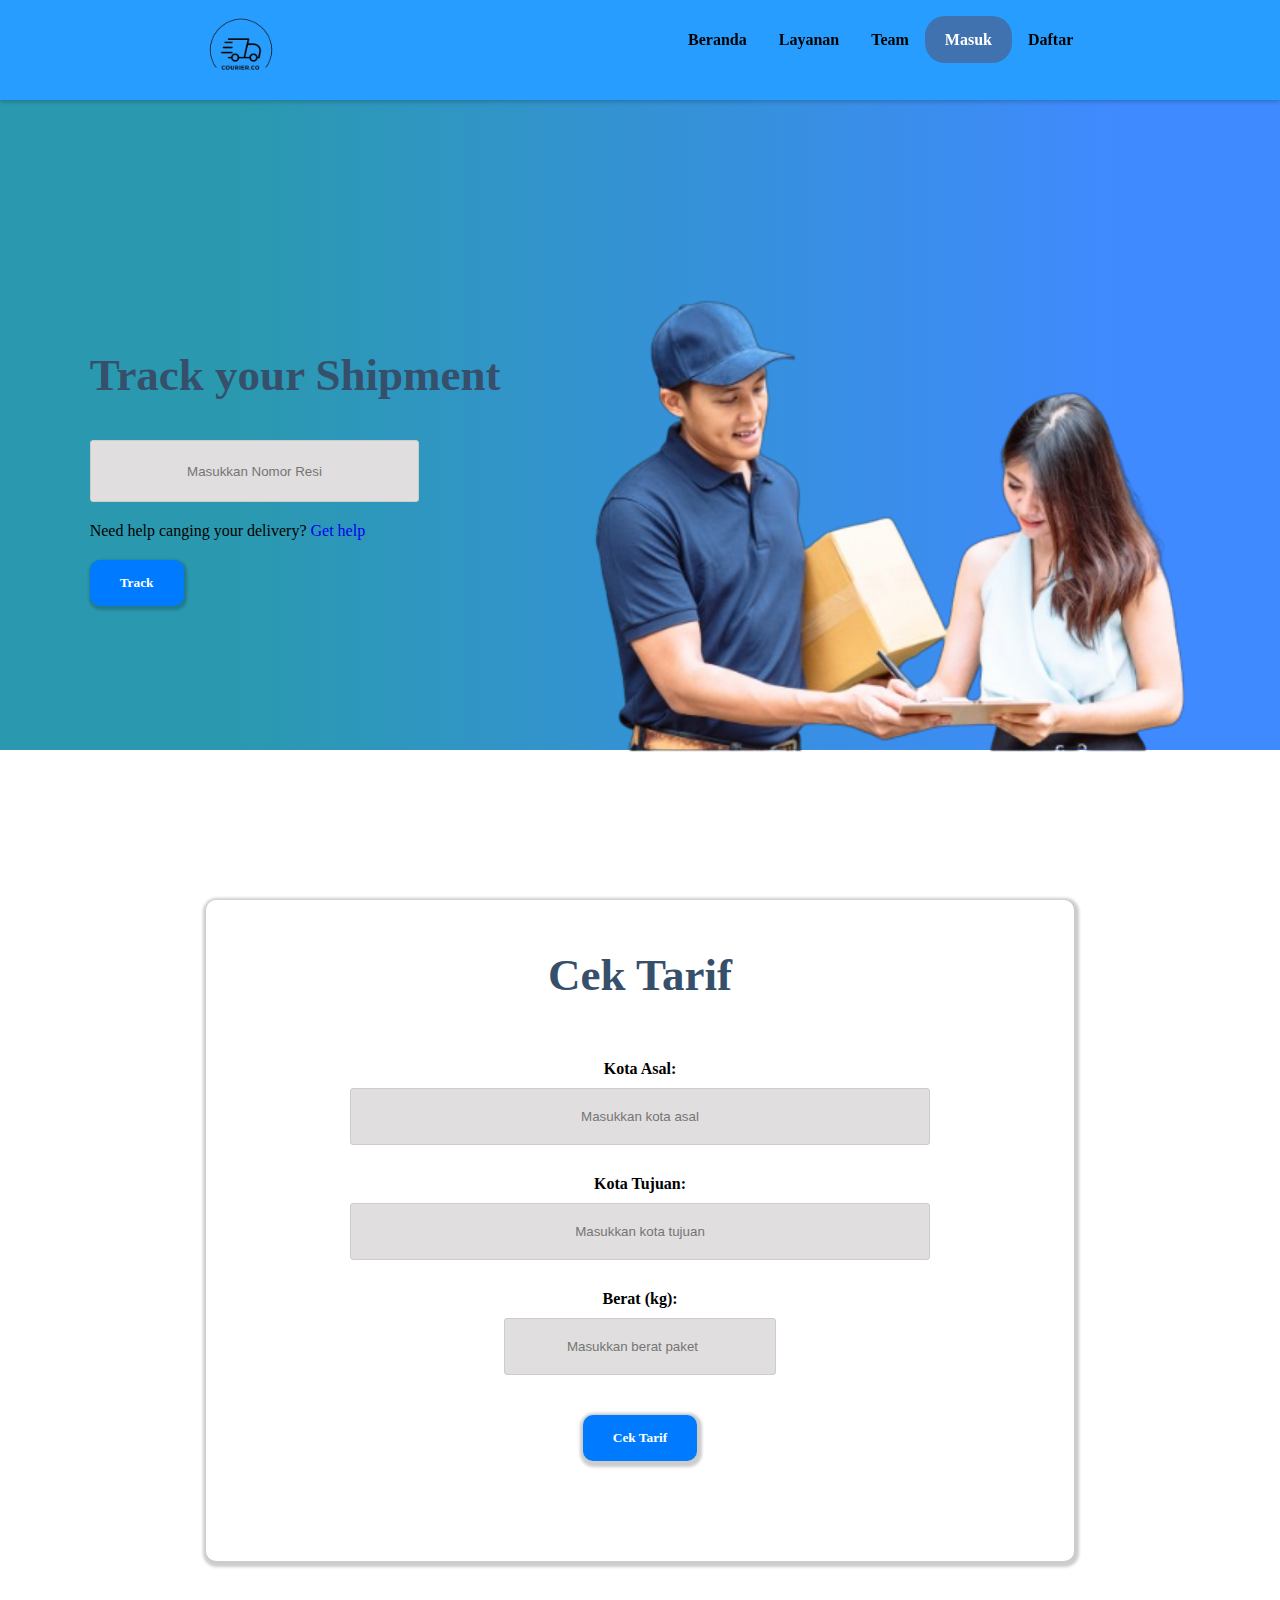
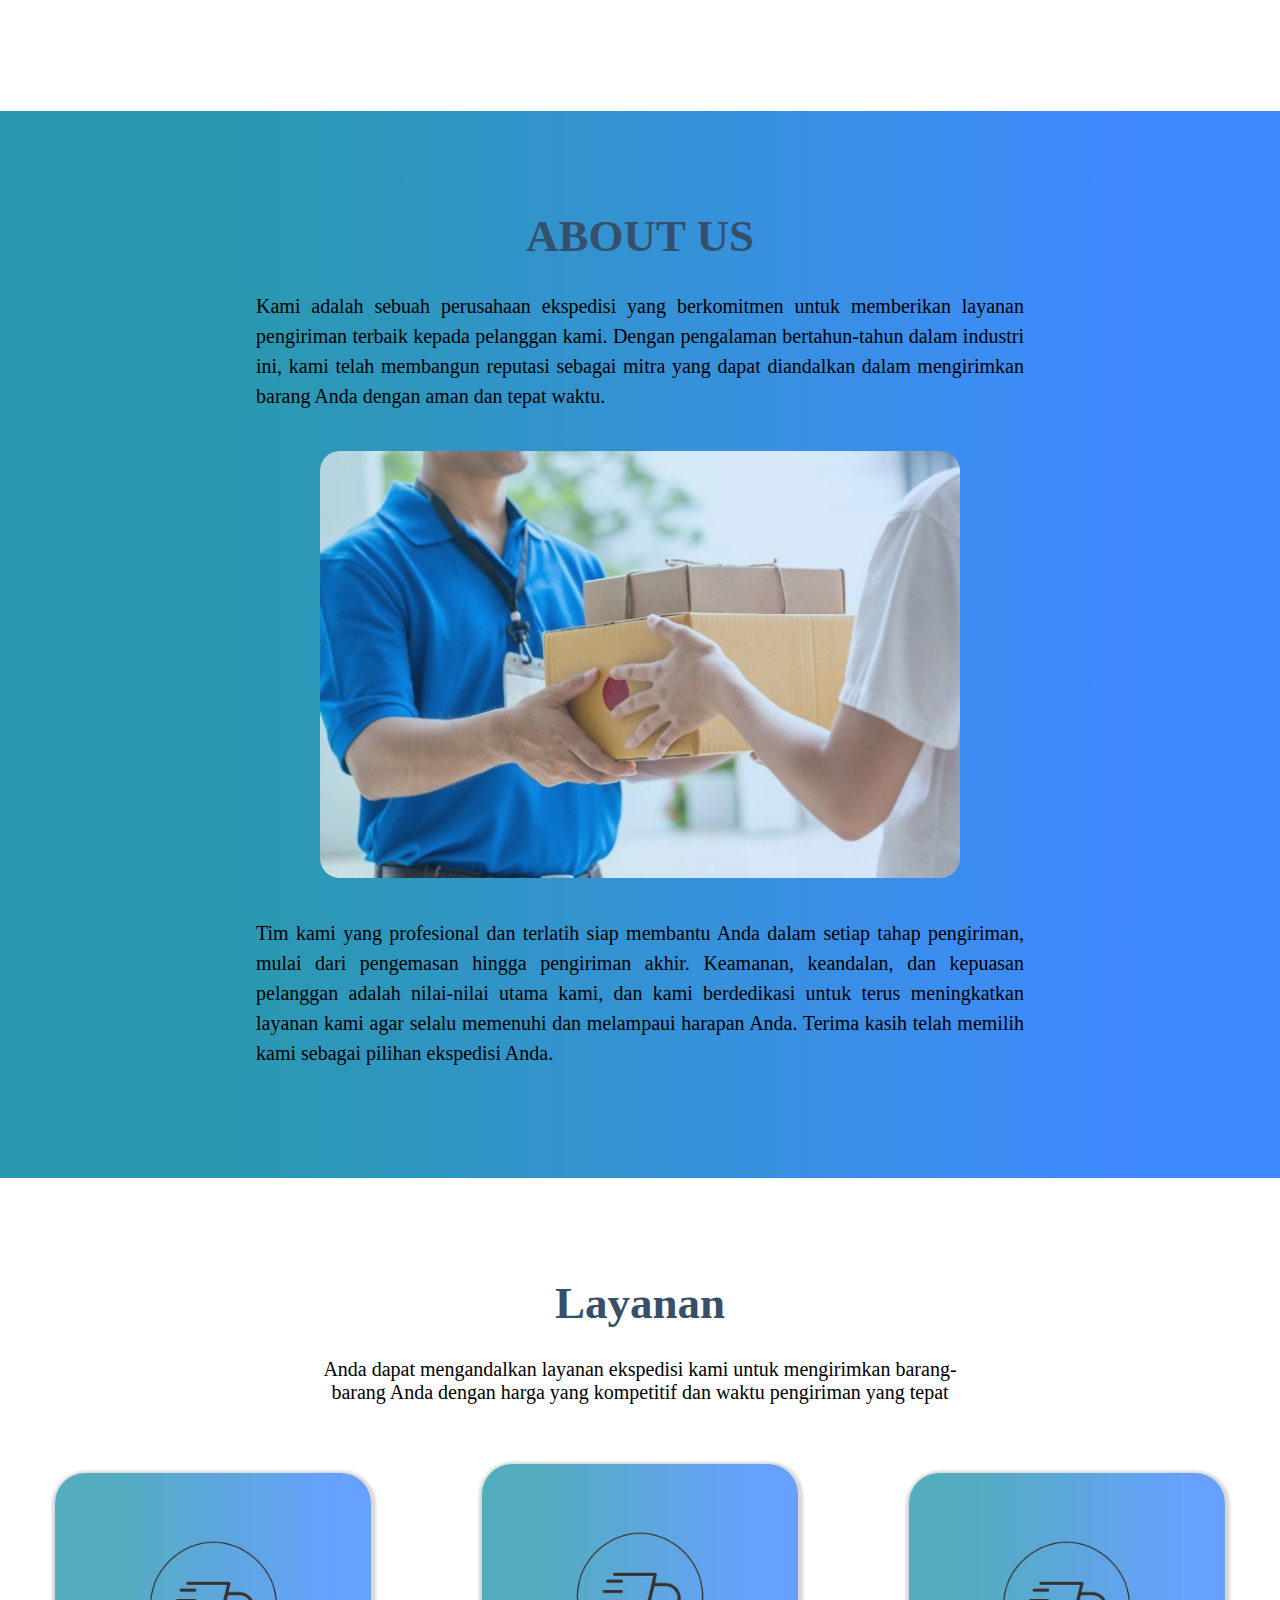
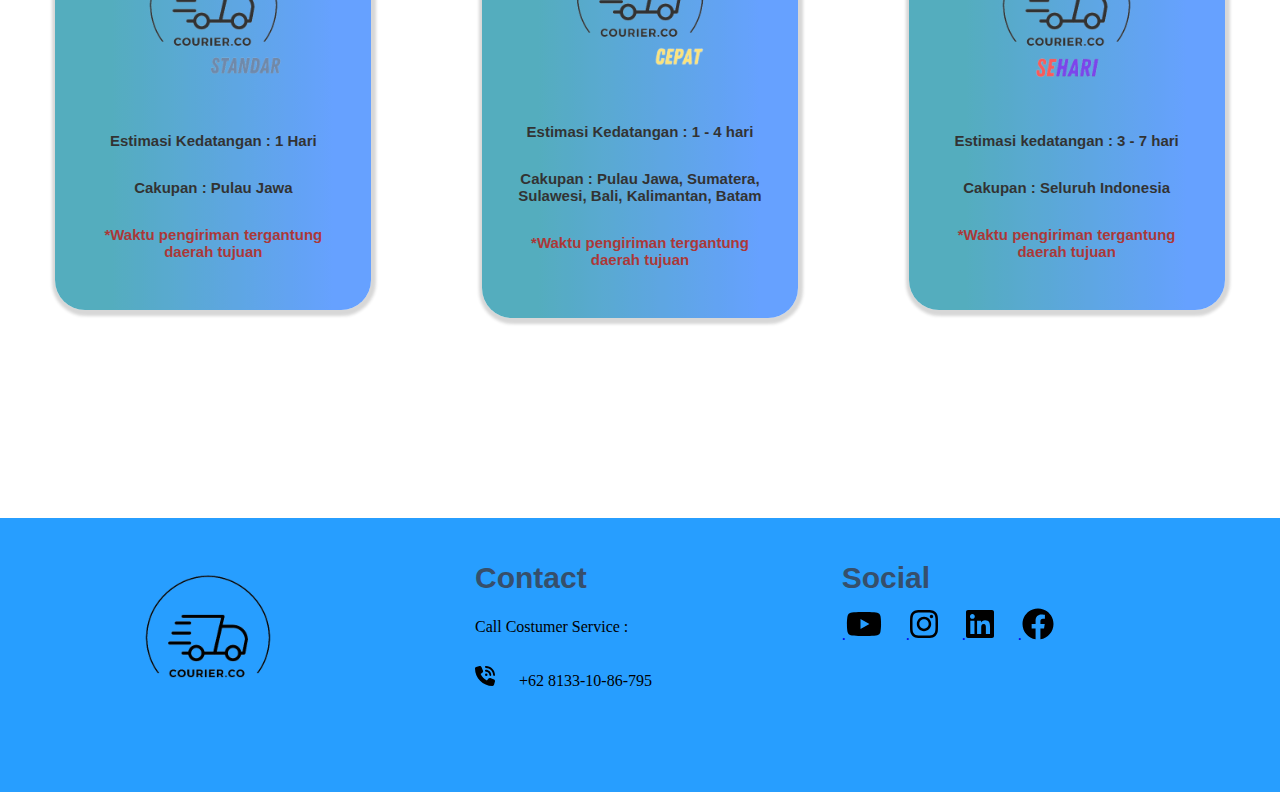
<file: index.html>
<!DOCTYPE html>
<html lang="en">
<head>
    <meta charset="UTF-8">
    <meta name="viewport" content="width=device-width, initial-scale=1.0">
    <title>Courier.co</title>
    <link rel="icon" href="./img//favicon.ico" type="image/x-icon">
    <link rel="stylesheet" href="style.css">
</head>
<body>

    <!-- NAVIGASI -->
    <nav>
        <div class="wrapper-nav">
            <div class="menu">
                <img src="./img/logo.png" alt="logo">
                <ul>
                    <li><a href="#home">Beranda</a></li>
                    <li><a href="#services">Layanan</a></li>
                    <li><a href="./html/our-teams.html">Team</a></li>
                    <li><a href="./html/log-in.html" class="tbl-biru">Masuk</a></li>
                    <li><a href="./html/sign-up.html">Daftar</a></li>
                </ul>
            </div>
        </div>
    </nav>

    <!-- HOME -->
    <div class="home wrapper wrapper-home">
        <section id="home">
            <img src="./img/courier.png" alt="Courier Home">
            <div class="kolom">
                <h2>Track your Shipment</h2>
                <label for="input-number-track">
                    <input type="text" name="input-number-track" id="input-number-track" class="input-number-track" placeholder="Masukkan Nomor Resi">
                </label>
                <p>Need help canging your delivery? <a href="#">Get help</a></p>
                <input type="button" value="Track" class="btn-track">
            </div>
        </section>
    </div>

    <!-- CEK ONGKIR -->
    <div id="cekOngkir">
        <div class="formCekOngkir">
            <h2>Cek Tarif</h2>
            <form action="#" method="post">
                <div class="form-group">
                    <label for="origin">Kota Asal:</label>
                    <input type="text" id="origin" name="origin" placeholder="Masukkan kota asal" required>
                </div>
                <div class="form-group">
                    <label for="destination">Kota Tujuan:</label>
                    <input type="text" id="destination" name="destination" placeholder="Masukkan kota tujuan" required>
                </div>
                <div class="form-group">
                    <label for="weight">Berat (kg):</label>
                    <input type="number" id="weight" name="weight" placeholder="Masukkan berat paket" required>
                </div>
                <div class="form-group">
                    <button type="button" id="checkCost">Cek Tarif</button>
                </div>
            </form>
        </div>
        <p id="ongkirResult"></p>
    </div>

    <!-- ABOUT US -->
    <div id="about">
        <div class="about-us">
            <h2>ABOUT US</h2>
            <p>Kami adalah sebuah perusahaan ekspedisi yang berkomitmen untuk memberikan layanan pengiriman terbaik kepada pelanggan kami. Dengan pengalaman bertahun-tahun dalam industri ini, kami telah membangun reputasi sebagai mitra yang dapat diandalkan dalam mengirimkan barang Anda dengan aman dan tepat waktu.</p>
            <img src="./img/corier2.jpg" alt="">
            <p>Tim kami yang profesional dan terlatih siap membantu Anda dalam setiap tahap pengiriman, mulai dari pengemasan hingga pengiriman akhir. Keamanan, keandalan, dan kepuasan pelanggan adalah nilai-nilai utama kami, dan kami berdedikasi untuk terus meningkatkan layanan kami agar selalu memenuhi dan melampaui harapan Anda. Terima kasih telah memilih kami sebagai pilihan ekspedisi Anda.</p>
        </div>
    </div>

    <!-- LAYANAN -->
    <section id="services">
        <div class="tengah">
            <div class="kolom">
                <h2>Layanan</h2>
                <p>Anda dapat mengandalkan layanan ekspedisi kami untuk mengirimkan barang-barang Anda dengan harga yang kompetitif dan waktu pengiriman yang tepat</p>
            </div>
            <div class="services-list">
                <div class="services-card">
                    <img src="./img/standar-service.png"/ alt="sehari-service">
                    <p>Estimasi Kedatangan : 1 Hari</p>
                    <p>Cakupan : Pulau Jawa</p>
                    <p class="notes">*Waktu pengiriman tergantung daerah tujuan</p>
                </div>
                <div class="services-card">
                    <img src="./img/cepat-service.png"/ alt="cepat-service">
                    <p>Estimasi Kedatangan : 1 - 4 hari</p>
                    <p>Cakupan : Pulau Jawa, Sumatera, Sulawesi, Bali, Kalimantan, Batam</p>
                    <p class="notes">*Waktu pengiriman tergantung daerah tujuan</p>
                </div>
                <div class="services-card">
                    <img src="./img/sehari-service.png"/ alt="standar-service">
                    <p>Estimasi kedatangan : 3 - 7 hari</p>
                    <p>Cakupan : Seluruh Indonesia</p>
                    <p class="notes">*Waktu pengiriman tergantung daerah tujuan</p>
                </div>
            </div>
        </div>
    </section>

    <!-- FOOTER -->
    <div id="footer">
        <div class="wrapper">
            <div class="footer-list">
                <div class="footer-section">
                    <img src="./img/logo.png" alt="Logo">
                </div>
                <div class="footer-section">
                    <h3>Contact</h3>
                    <p>Call Costumer Service : </p>
                    <p><svg xmlns="http://www.w3.org/2000/svg" height="1.25em" viewBox="0 0 512 512"><!--! Font Awesome Free 6.4.2 by @fontawesome - https://fontawesome.com License - https://fontawesome.com/license (Commercial License) Copyright 2023 Fonticons, Inc. --><path d="M280 0C408.1 0 512 103.9 512 232c0 13.3-10.7 24-24 24s-24-10.7-24-24c0-101.6-82.4-184-184-184c-13.3 0-24-10.7-24-24s10.7-24 24-24zm8 192a32 32 0 1 1 0 64 32 32 0 1 1 0-64zm-32-72c0-13.3 10.7-24 24-24c75.1 0 136 60.9 136 136c0 13.3-10.7 24-24 24s-24-10.7-24-24c0-48.6-39.4-88-88-88c-13.3 0-24-10.7-24-24zM117.5 1.4c19.4-5.3 39.7 4.6 47.4 23.2l40 96c6.8 16.3 2.1 35.2-11.6 46.3L144 207.3c33.3 70.4 90.3 127.4 160.7 160.7L345 318.7c11.2-13.7 30-18.4 46.3-11.6l96 40c18.6 7.7 28.5 28 23.2 47.4l-24 88C481.8 499.9 466 512 448 512C200.6 512 0 311.4 0 64C0 46 12.1 30.2 29.5 25.4l88-24z"/></svg>   +62 8133-10-86-795</p>
                </div>
                <div class="footer-section">
                    <h3>Social</h3>
                    <a href="https://www.youtube.com/">.<svg xmlns="http://www.w3.org/2000/svg" height="2em" viewBox="0 0 576 512"><!--! Font Awesome Free 6.4.2 by @fontawesome - https://fontawesome.com License - https://fontawesome.com/license (Commercial License) Copyright 2023 Fonticons, Inc. --><path d="M549.655 124.083c-6.281-23.65-24.787-42.276-48.284-48.597C458.781 64 288 64 288 64S117.22 64 74.629 75.486c-23.497 6.322-42.003 24.947-48.284 48.597-11.412 42.867-11.412 132.305-11.412 132.305s0 89.438 11.412 132.305c6.281 23.65 24.787 41.5 48.284 47.821C117.22 448 288 448 288 448s170.78 0 213.371-11.486c23.497-6.321 42.003-24.171 48.284-47.821 11.412-42.867 11.412-132.305 11.412-132.305s0-89.438-11.412-132.305zm-317.51 213.508V175.185l142.739 81.205-142.739 81.201z"/></svg> </a>
                    <a href="https://www.instagram.com/">.<svg xmlns="http://www.w3.org/2000/svg" height="2em" viewBox="0 0 448 512"><!--! Font Awesome Free 6.4.2 by @fontawesome - https://fontawesome.com License - https://fontawesome.com/license (Commercial License) Copyright 2023 Fonticons, Inc. --><path d="M224.1 141c-63.6 0-114.9 51.3-114.9 114.9s51.3 114.9 114.9 114.9S339 319.5 339 255.9 287.7 141 224.1 141zm0 189.6c-41.1 0-74.7-33.5-74.7-74.7s33.5-74.7 74.7-74.7 74.7 33.5 74.7 74.7-33.6 74.7-74.7 74.7zm146.4-194.3c0 14.9-12 26.8-26.8 26.8-14.9 0-26.8-12-26.8-26.8s12-26.8 26.8-26.8 26.8 12 26.8 26.8zm76.1 27.2c-1.7-35.9-9.9-67.7-36.2-93.9-26.2-26.2-58-34.4-93.9-36.2-37-2.1-147.9-2.1-184.9 0-35.8 1.7-67.6 9.9-93.9 36.1s-34.4 58-36.2 93.9c-2.1 37-2.1 147.9 0 184.9 1.7 35.9 9.9 67.7 36.2 93.9s58 34.4 93.9 36.2c37 2.1 147.9 2.1 184.9 0 35.9-1.7 67.7-9.9 93.9-36.2 26.2-26.2 34.4-58 36.2-93.9 2.1-37 2.1-147.8 0-184.8zM398.8 388c-7.8 19.6-22.9 34.7-42.6 42.6-29.5 11.7-99.5 9-132.1 9s-102.7 2.6-132.1-9c-19.6-7.8-34.7-22.9-42.6-42.6-11.7-29.5-9-99.5-9-132.1s-2.6-102.7 9-132.1c7.8-19.6 22.9-34.7 42.6-42.6 29.5-11.7 99.5-9 132.1-9s102.7-2.6 132.1 9c19.6 7.8 34.7 22.9 42.6 42.6 11.7 29.5 9 99.5 9 132.1s2.7 102.7-9 132.1z"/></svg></a>
                    <a href="https://www.linkedin.com/">.<svg xmlns="http://www.w3.org/2000/svg" height="2em" viewBox="0 0 448 512"><!--! Font Awesome Free 6.4.2 by @fontawesome - https://fontawesome.com License - https://fontawesome.com/license (Commercial License) Copyright 2023 Fonticons, Inc. --><path d="M416 32H31.9C14.3 32 0 46.5 0 64.3v383.4C0 465.5 14.3 480 31.9 480H416c17.6 0 32-14.5 32-32.3V64.3c0-17.8-14.4-32.3-32-32.3zM135.4 416H69V202.2h66.5V416zm-33.2-243c-21.3 0-38.5-17.3-38.5-38.5S80.9 96 102.2 96c21.2 0 38.5 17.3 38.5 38.5 0 21.3-17.2 38.5-38.5 38.5zm282.1 243h-66.4V312c0-24.8-.5-56.7-34.5-56.7-34.6 0-39.9 27-39.9 54.9V416h-66.4V202.2h63.7v29.2h.9c8.9-16.8 30.6-34.5 62.9-34.5 67.2 0 79.7 44.3 79.7 101.9V416z"/></svg></a>
                    <a href="https://web.facebook.com/">.<svg xmlns="http://www.w3.org/2000/svg" height="2em" viewBox="0 0 512 512"><!--! Font Awesome Free 6.4.2 by @fontawesome - https://fontawesome.com License - https://fontawesome.com/license (Commercial License) Copyright 2023 Fonticons, Inc. --><path d="M504 256C504 119 393 8 256 8S8 119 8 256c0 123.78 90.69 226.38 209.25 245V327.69h-63V256h63v-54.64c0-62.15 37-96.48 93.67-96.48 27.14 0 55.52 4.84 55.52 4.84v61h-31.28c-30.8 0-40.41 19.12-40.41 38.73V256h68.78l-11 71.69h-57.78V501C413.31 482.38 504 379.78 504 256z"/></svg></a>                
                </div>
            </div>
        </div>
    </div>
</div>

<script src="script.js"></script>
</body>
</html>
</file>
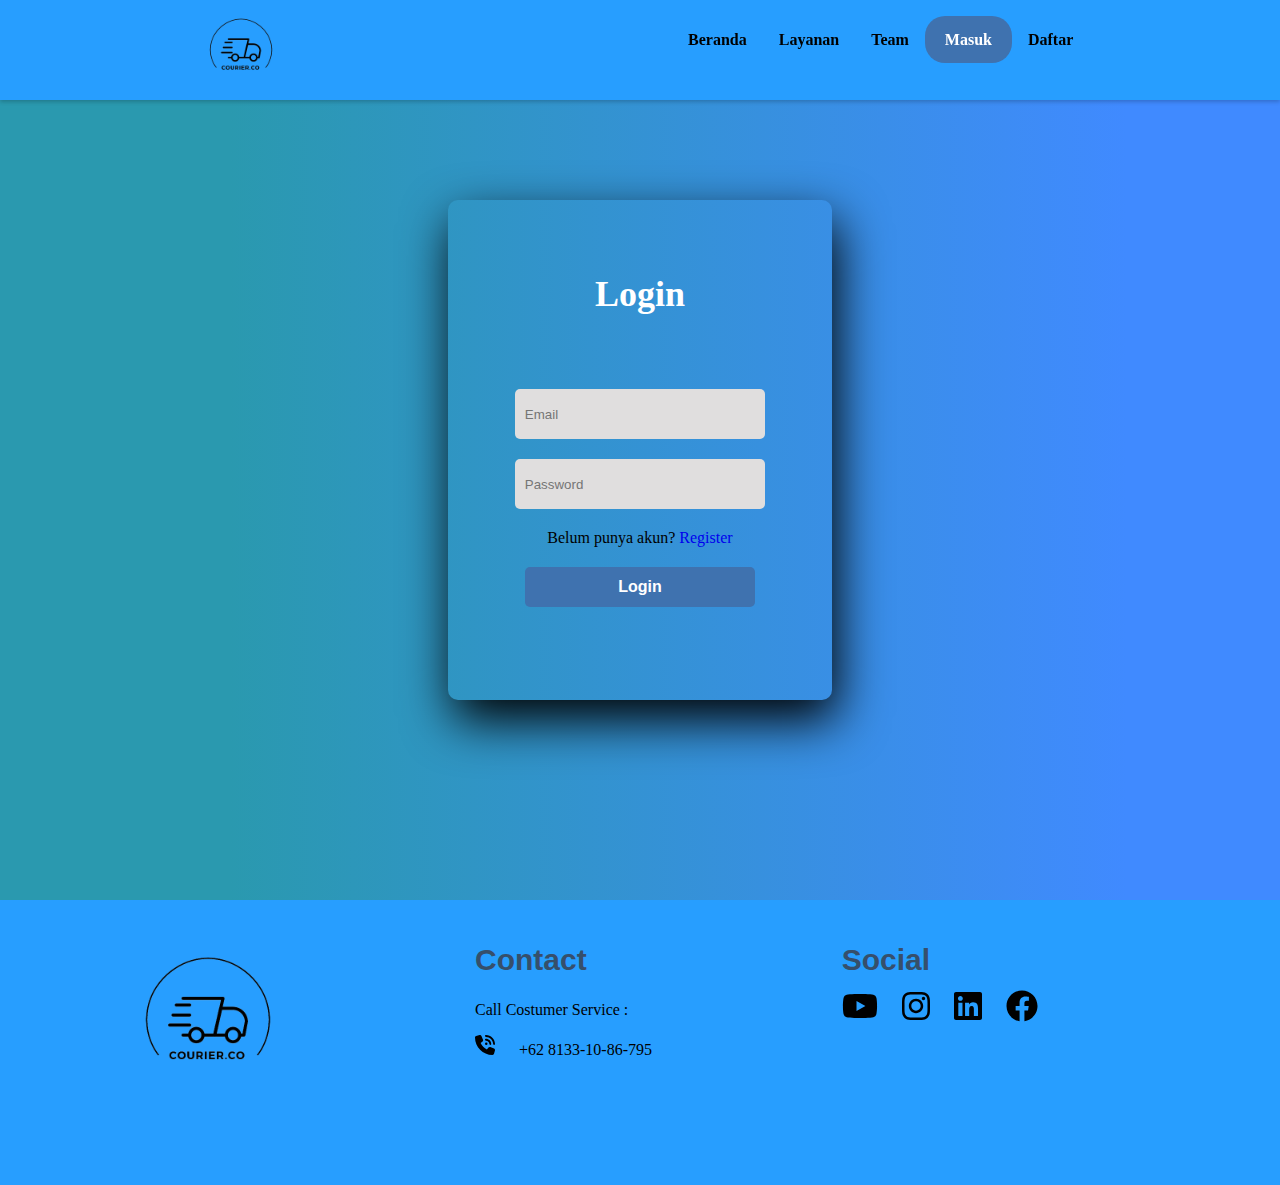
<file: html/log-in.html>
<!DOCTYPE html>
<html lang="en">
<head>
    <meta charset="UTF-8">
    <meta name="viewport" content="width=device-width, initial-scale=1.0">
    <link rel="stylesheet" href="../css/log-in.css">
    <link rel="icon" href="../img//favicon.ico" type="image/x-icon">
    <title>Masuk</title>
</head>
<body>
    <!-- NAVIGASI -->
    <nav>
        <div class="wrapper-nav">
            <div class="menu">
                <img src="../img/logo.png" alt="">
                <ul>
                    <li><a href="../index.html">Beranda</a></li>
                    <li><a href="../index.html#services">Layanan</a></li>
                    <li><a href="our-teams.html">Team</a></li>
                    <li><a href="#" class="tbl-biru">Masuk</a></li>
                    <li><a href="sign-up.html">Daftar</a></li>
                </ul>
            </div>
        </div>
    </nav>

    <!-- HOME LOGIN -->
	<div class="main">  	
		<input type="checkbox" id="chk" aria-hidden="true">
        <div class="login">
            <form>
                <label for="chk" aria-hidden="true">Login</label>
                <input type="email" name="email" placeholder="Email" required="">
                <input type="password" name="pswd" placeholder="Password" required="">
                <p>Belum punya akun? <a href="/html/sign-up.html">Register</a></p>
                <button type="button">Login</button>
            </form>
        </div>
	</div>

    <!-- FOOTER -->
    <div id="footer">
        <div class="wrapper">
            <div class="footer-list">
                <div class="footer-section">
                    <img src="../img/logo.png" alt="Logo">
                </div>
                <div class="footer-section">
                    <h3>Contact</h3>
                    <p>Call Costumer Service : </p>
                    <p><svg xmlns="http://www.w3.org/2000/svg" height="1.25em" viewBox="0 0 512 512"><!--! Font Awesome Free 6.4.2 by @fontawesome - https://fontawesome.com License - https://fontawesome.com/license (Commercial License) Copyright 2023 Fonticons, Inc. --><path d="M280 0C408.1 0 512 103.9 512 232c0 13.3-10.7 24-24 24s-24-10.7-24-24c0-101.6-82.4-184-184-184c-13.3 0-24-10.7-24-24s10.7-24 24-24zm8 192a32 32 0 1 1 0 64 32 32 0 1 1 0-64zm-32-72c0-13.3 10.7-24 24-24c75.1 0 136 60.9 136 136c0 13.3-10.7 24-24 24s-24-10.7-24-24c0-48.6-39.4-88-88-88c-13.3 0-24-10.7-24-24zM117.5 1.4c19.4-5.3 39.7 4.6 47.4 23.2l40 96c6.8 16.3 2.1 35.2-11.6 46.3L144 207.3c33.3 70.4 90.3 127.4 160.7 160.7L345 318.7c11.2-13.7 30-18.4 46.3-11.6l96 40c18.6 7.7 28.5 28 23.2 47.4l-24 88C481.8 499.9 466 512 448 512C200.6 512 0 311.4 0 64C0 46 12.1 30.2 29.5 25.4l88-24z"/></svg>   +62 8133-10-86-795</p>
                </div>
                <div class="footer-section">
                    <h3>Social</h3>
                    <svg xmlns="http://www.w3.org/2000/svg" height="2em" viewBox="0 0 576 512"><!--! Font Awesome Free 6.4.2 by @fontawesome - https://fontawesome.com License - https://fontawesome.com/license (Commercial License) Copyright 2023 Fonticons, Inc. --><path d="M549.655 124.083c-6.281-23.65-24.787-42.276-48.284-48.597C458.781 64 288 64 288 64S117.22 64 74.629 75.486c-23.497 6.322-42.003 24.947-48.284 48.597-11.412 42.867-11.412 132.305-11.412 132.305s0 89.438 11.412 132.305c6.281 23.65 24.787 41.5 48.284 47.821C117.22 448 288 448 288 448s170.78 0 213.371-11.486c23.497-6.321 42.003-24.171 48.284-47.821 11.412-42.867 11.412-132.305 11.412-132.305s0-89.438-11.412-132.305zm-317.51 213.508V175.185l142.739 81.205-142.739 81.201z"/></svg>
                    <svg xmlns="http://www.w3.org/2000/svg" height="2em" viewBox="0 0 448 512"><!--! Font Awesome Free 6.4.2 by @fontawesome - https://fontawesome.com License - https://fontawesome.com/license (Commercial License) Copyright 2023 Fonticons, Inc. --><path d="M224.1 141c-63.6 0-114.9 51.3-114.9 114.9s51.3 114.9 114.9 114.9S339 319.5 339 255.9 287.7 141 224.1 141zm0 189.6c-41.1 0-74.7-33.5-74.7-74.7s33.5-74.7 74.7-74.7 74.7 33.5 74.7 74.7-33.6 74.7-74.7 74.7zm146.4-194.3c0 14.9-12 26.8-26.8 26.8-14.9 0-26.8-12-26.8-26.8s12-26.8 26.8-26.8 26.8 12 26.8 26.8zm76.1 27.2c-1.7-35.9-9.9-67.7-36.2-93.9-26.2-26.2-58-34.4-93.9-36.2-37-2.1-147.9-2.1-184.9 0-35.8 1.7-67.6 9.9-93.9 36.1s-34.4 58-36.2 93.9c-2.1 37-2.1 147.9 0 184.9 1.7 35.9 9.9 67.7 36.2 93.9s58 34.4 93.9 36.2c37 2.1 147.9 2.1 184.9 0 35.9-1.7 67.7-9.9 93.9-36.2 26.2-26.2 34.4-58 36.2-93.9 2.1-37 2.1-147.8 0-184.8zM398.8 388c-7.8 19.6-22.9 34.7-42.6 42.6-29.5 11.7-99.5 9-132.1 9s-102.7 2.6-132.1-9c-19.6-7.8-34.7-22.9-42.6-42.6-11.7-29.5-9-99.5-9-132.1s-2.6-102.7 9-132.1c7.8-19.6 22.9-34.7 42.6-42.6 29.5-11.7 99.5-9 132.1-9s102.7-2.6 132.1 9c19.6 7.8 34.7 22.9 42.6 42.6 11.7 29.5 9 99.5 9 132.1s2.7 102.7-9 132.1z"/></svg>
                    <svg xmlns="http://www.w3.org/2000/svg" height="2em" viewBox="0 0 448 512"><!--! Font Awesome Free 6.4.2 by @fontawesome - https://fontawesome.com License - https://fontawesome.com/license (Commercial License) Copyright 2023 Fonticons, Inc. --><path d="M416 32H31.9C14.3 32 0 46.5 0 64.3v383.4C0 465.5 14.3 480 31.9 480H416c17.6 0 32-14.5 32-32.3V64.3c0-17.8-14.4-32.3-32-32.3zM135.4 416H69V202.2h66.5V416zm-33.2-243c-21.3 0-38.5-17.3-38.5-38.5S80.9 96 102.2 96c21.2 0 38.5 17.3 38.5 38.5 0 21.3-17.2 38.5-38.5 38.5zm282.1 243h-66.4V312c0-24.8-.5-56.7-34.5-56.7-34.6 0-39.9 27-39.9 54.9V416h-66.4V202.2h63.7v29.2h.9c8.9-16.8 30.6-34.5 62.9-34.5 67.2 0 79.7 44.3 79.7 101.9V416z"/></svg>
                    <svg xmlns="http://www.w3.org/2000/svg" height="2em" viewBox="0 0 512 512"><!--! Font Awesome Free 6.4.2 by @fontawesome - https://fontawesome.com License - https://fontawesome.com/license (Commercial License) Copyright 2023 Fonticons, Inc. --><path d="M504 256C504 119 393 8 256 8S8 119 8 256c0 123.78 90.69 226.38 209.25 245V327.69h-63V256h63v-54.64c0-62.15 37-96.48 93.67-96.48 27.14 0 55.52 4.84 55.52 4.84v61h-31.28c-30.8 0-40.41 19.12-40.41 38.73V256h68.78l-11 71.69h-57.78V501C413.31 482.38 504 379.78 504 256z"/></svg>                </div>
                </div>
        </div>
    </div>
</body>
</html>
</file>
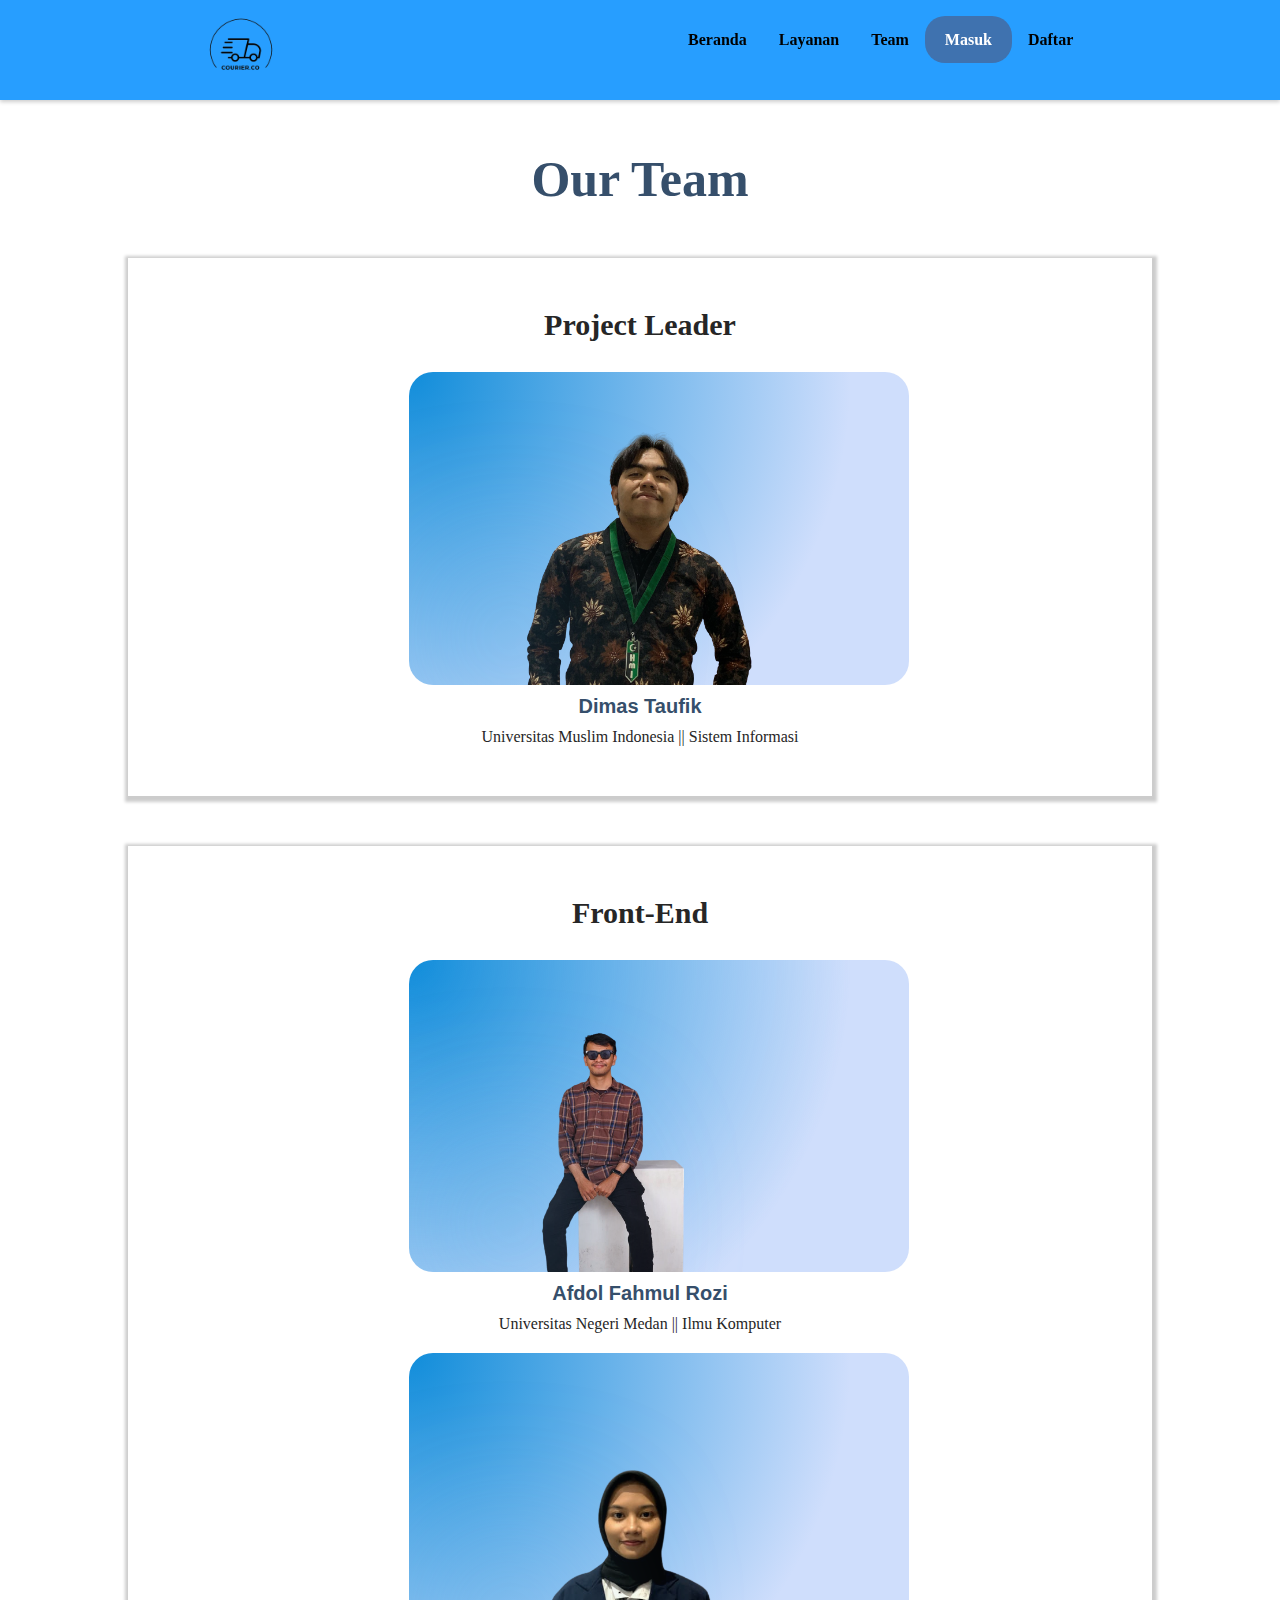
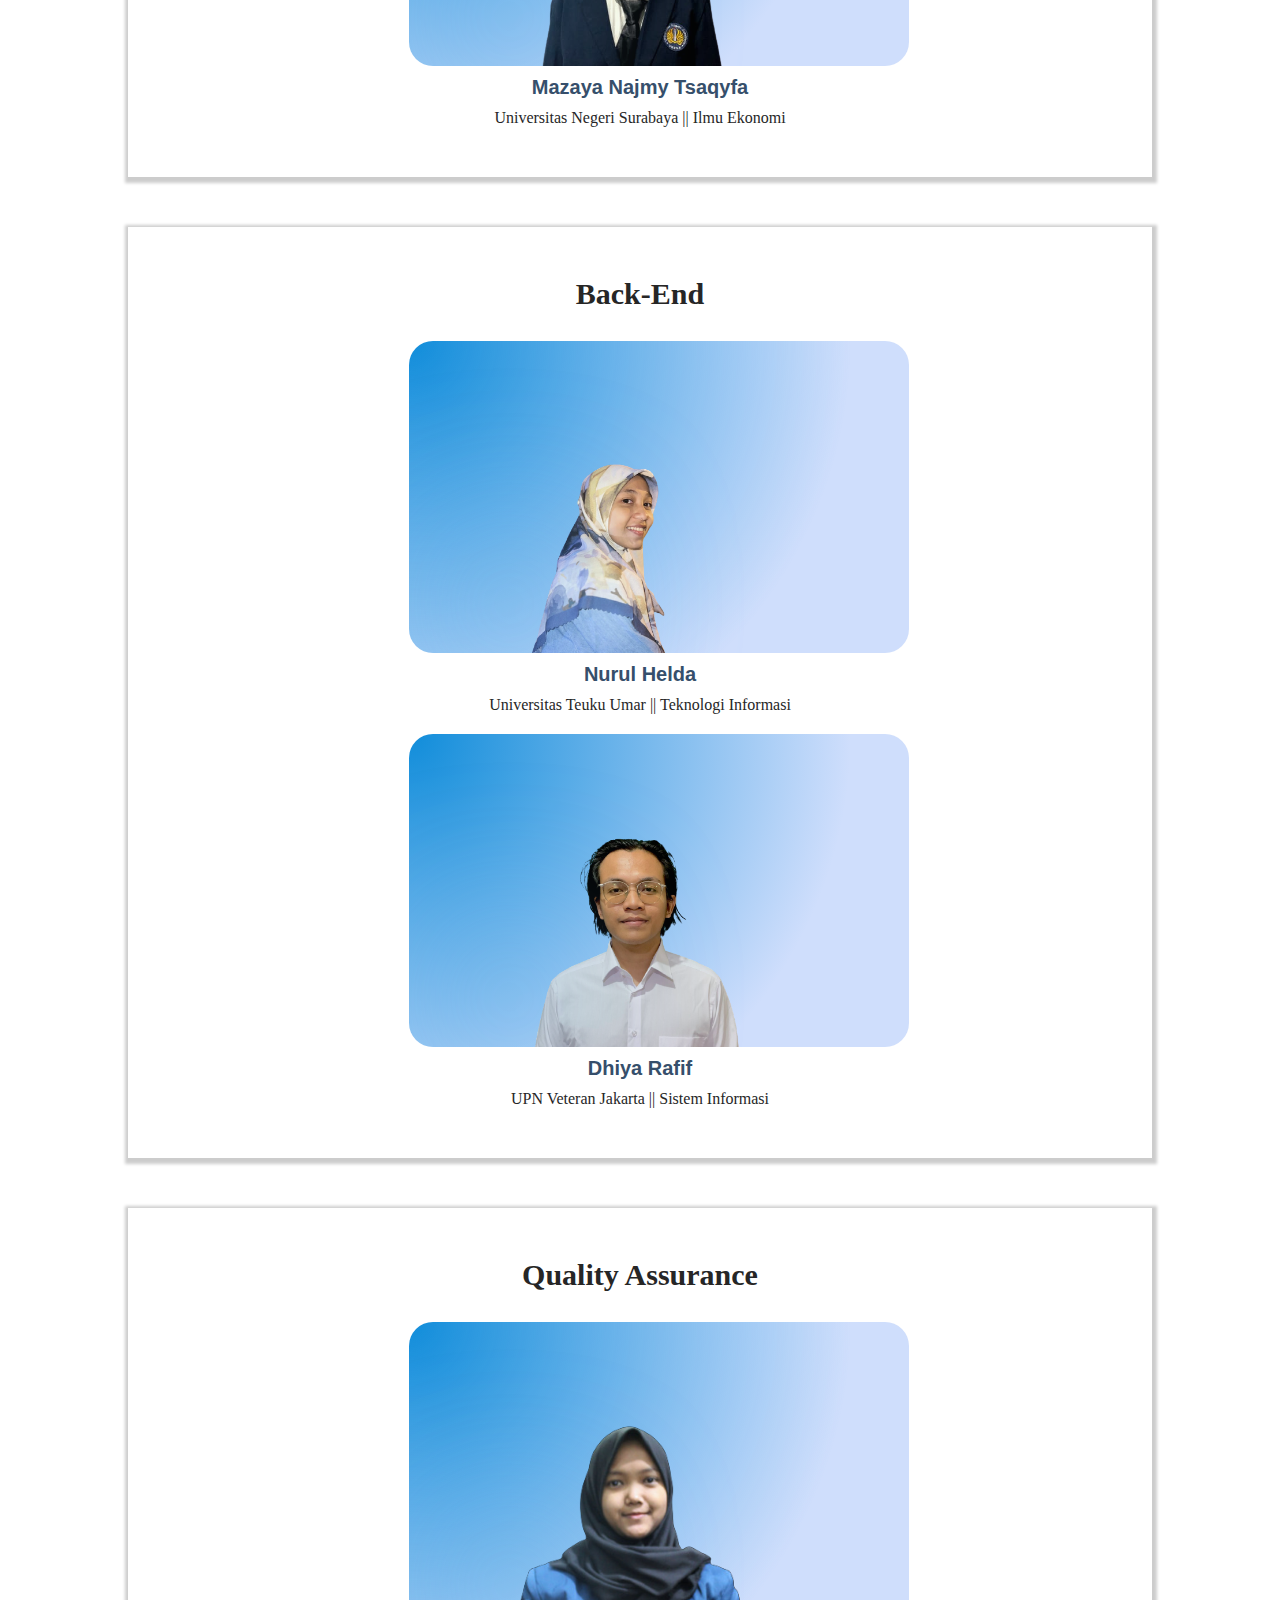
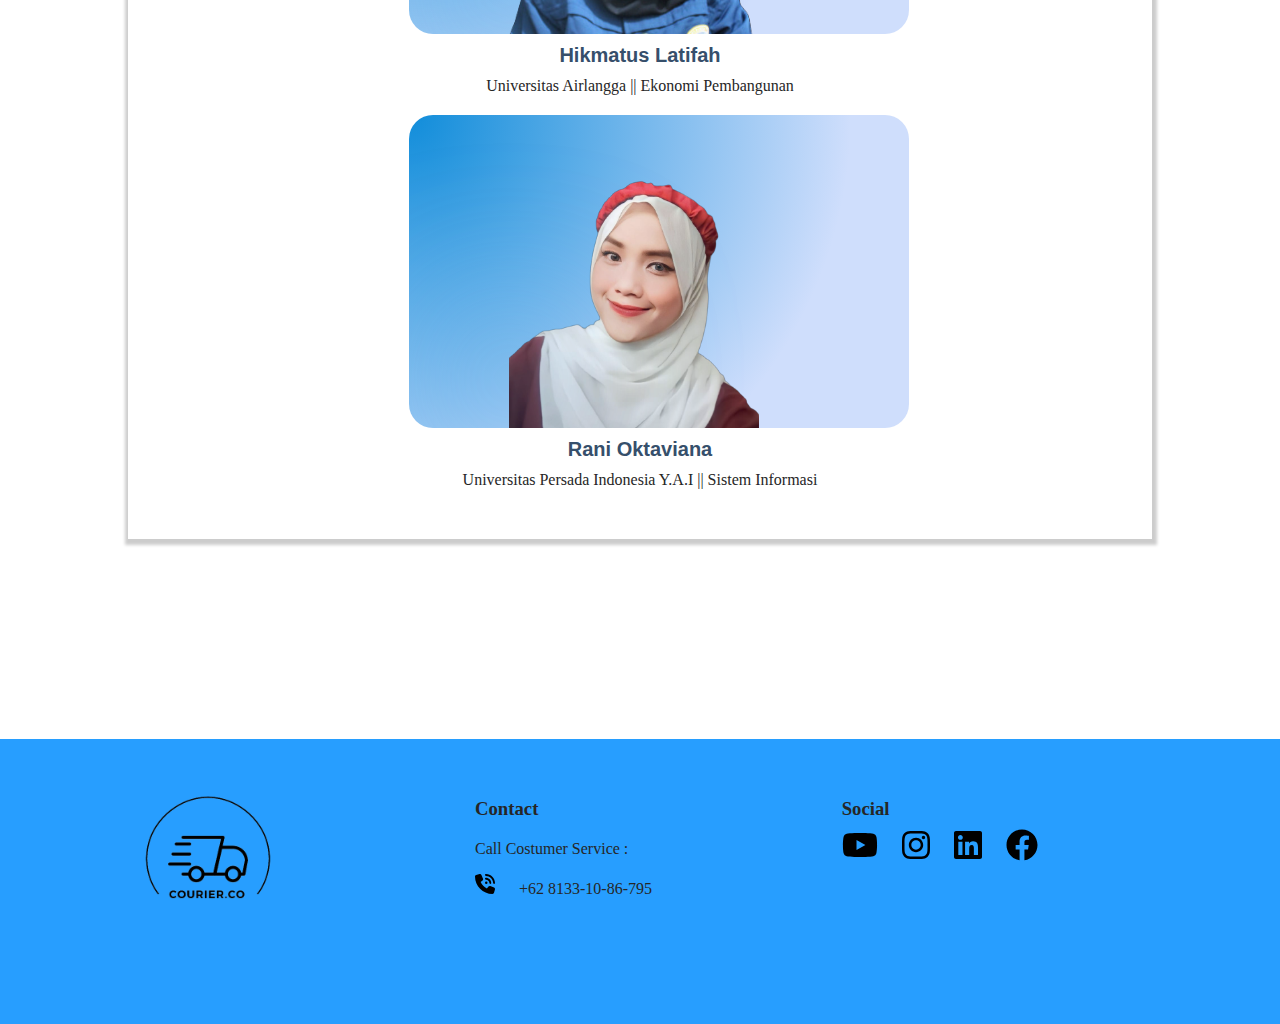
<file: html/our-teams.html>
<!DOCTYPE html>
<html lang="en">
<head>
    <meta charset="UTF-8">
    <meta name="viewport" content="width=device-width, initial-scale=1.0">
    <title>Courier.co</title>
    <link rel="stylesheet" href="../css/our-teams.css">
    <link rel="icon" href="../img//favicon.ico" type="image/x-icon">
</head>
<body>
    <!-- NAVIGASI -->
    <nav>
        <div class="wrapper-nav">
            <div class="menu">
                <img src="../img/logo.png" alt="">
                <ul>
                    <li><a href="../index.html">Beranda</a></li>
                    <li><a href="../index.html#services">Layanan</a></li>
                    <li><a href="our-teams.html">Team</a></li>
                    <li><a href="log-in.html" class="tbl-biru">Masuk</a></li>
                    <li><a href="sign-up.html">Daftar</a></li>
                </ul>
            </div>
        </div>
    </nav>

    <!-- TEAM -->
    <div class="container-team-list">
        <div class="container">
            <h2>Our Team</h2>
            <div class="our-team">
                <h4>Project Leader</h4>
                <div class="team-list">
                    <div class="team">
                        <figure><img src="../img/dimas.png" alt=""></figure>
                        <h3>Dimas Taufik </h3>
                        <p>Universitas Muslim Indonesia || Sistem Informasi</p>
                    </div>
                </div>
            </div>
        </div>
    
        <div class="container">
            <div class="our-team">
                <h4>Front-End</h4>
                <div class="team-list">
                    <div class="team">
                        <figure><img src="../img/rozi.png" alt=""></figure>
                        <h3>Afdol Fahmul Rozi</h3>
                        <p>Universitas Negeri Medan || Ilmu Komputer</p>
                    </div>
        
                    <div class="team">
                        <figure><img src="../img/mazaya.png" alt=""></figure>
                        <h3>Mazaya Najmy Tsaqyfa</h3>
                        <p>Universitas Negeri Surabaya || Ilmu Ekonomi</p>
                    </div>
                </div>
            </div>
        </div>
    
        <div class="container">
            <div class="our-team">
                <h4>Back-End</h4>
                <div class="team-list">
                    <div class="team">
                        <figure><img src="../img/helda.png" alt=""></figure>
                        <h3>Nurul Helda</h3>
                        <p>Universitas Teuku Umar || Teknologi Informasi</p>
                    </div>
        
                    <div class="team">
                        <figure><img src="../img/rafif.png" alt=""></figure>
                        <h3>Dhiya Rafif</h3>
                        <p>UPN Veteran Jakarta || Sistem Informasi</p>
                    </div>
                </div>
            </div>
        </div>
    
        <div class="container">
            <div class="our-team">
                <h4>Quality Assurance</h4>
                <div class="team-list">
                    <div class="team">
                        <figure><img src="../img/hikmatus.png" alt=""></figure>
                        <h3>Hikmatus Latifah</h3>
                        <p>Universitas Airlangga || Ekonomi Pembangunan</p>
                    </div>
        
                    <div class="team">
                        <figure><img src="../img/rani.png" alt=""></figure>
                        <h3>Rani Oktaviana</h3>
                        <p>Universitas Persada Indonesia Y.A.I || Sistem Informasi</p>
                    </div>
                </div>
            </div>
        </div>
    </div>

    <!-- FOOTER -->
    <div id="footer">
        <div class="wrapper">
            <div class="footer-list">
                <div class="footer-section">
                    <img src="../img/logo.png" alt="Logo">
                </div>
                <div class="footer-section">
                    <h3>Contact</h3>
                    <p>Call Costumer Service : </p>
                    <p><svg xmlns="http://www.w3.org/2000/svg" height="1.25em" viewBox="0 0 512 512"><!--! Font Awesome Free 6.4.2 by @fontawesome - https://fontawesome.com License - https://fontawesome.com/license (Commercial License) Copyright 2023 Fonticons, Inc. --><path d="M280 0C408.1 0 512 103.9 512 232c0 13.3-10.7 24-24 24s-24-10.7-24-24c0-101.6-82.4-184-184-184c-13.3 0-24-10.7-24-24s10.7-24 24-24zm8 192a32 32 0 1 1 0 64 32 32 0 1 1 0-64zm-32-72c0-13.3 10.7-24 24-24c75.1 0 136 60.9 136 136c0 13.3-10.7 24-24 24s-24-10.7-24-24c0-48.6-39.4-88-88-88c-13.3 0-24-10.7-24-24zM117.5 1.4c19.4-5.3 39.7 4.6 47.4 23.2l40 96c6.8 16.3 2.1 35.2-11.6 46.3L144 207.3c33.3 70.4 90.3 127.4 160.7 160.7L345 318.7c11.2-13.7 30-18.4 46.3-11.6l96 40c18.6 7.7 28.5 28 23.2 47.4l-24 88C481.8 499.9 466 512 448 512C200.6 512 0 311.4 0 64C0 46 12.1 30.2 29.5 25.4l88-24z"/></svg>   +62 8133-10-86-795</p>
                </div>
                <div class="footer-section">
                    <h3>Social</h3>
                    <svg xmlns="http://www.w3.org/2000/svg" height="2em" viewBox="0 0 576 512"><!--! Font Awesome Free 6.4.2 by @fontawesome - https://fontawesome.com License - https://fontawesome.com/license (Commercial License) Copyright 2023 Fonticons, Inc. --><path d="M549.655 124.083c-6.281-23.65-24.787-42.276-48.284-48.597C458.781 64 288 64 288 64S117.22 64 74.629 75.486c-23.497 6.322-42.003 24.947-48.284 48.597-11.412 42.867-11.412 132.305-11.412 132.305s0 89.438 11.412 132.305c6.281 23.65 24.787 41.5 48.284 47.821C117.22 448 288 448 288 448s170.78 0 213.371-11.486c23.497-6.321 42.003-24.171 48.284-47.821 11.412-42.867 11.412-132.305 11.412-132.305s0-89.438-11.412-132.305zm-317.51 213.508V175.185l142.739 81.205-142.739 81.201z"/></svg>
                    <svg xmlns="http://www.w3.org/2000/svg" height="2em" viewBox="0 0 448 512"><!--! Font Awesome Free 6.4.2 by @fontawesome - https://fontawesome.com License - https://fontawesome.com/license (Commercial License) Copyright 2023 Fonticons, Inc. --><path d="M224.1 141c-63.6 0-114.9 51.3-114.9 114.9s51.3 114.9 114.9 114.9S339 319.5 339 255.9 287.7 141 224.1 141zm0 189.6c-41.1 0-74.7-33.5-74.7-74.7s33.5-74.7 74.7-74.7 74.7 33.5 74.7 74.7-33.6 74.7-74.7 74.7zm146.4-194.3c0 14.9-12 26.8-26.8 26.8-14.9 0-26.8-12-26.8-26.8s12-26.8 26.8-26.8 26.8 12 26.8 26.8zm76.1 27.2c-1.7-35.9-9.9-67.7-36.2-93.9-26.2-26.2-58-34.4-93.9-36.2-37-2.1-147.9-2.1-184.9 0-35.8 1.7-67.6 9.9-93.9 36.1s-34.4 58-36.2 93.9c-2.1 37-2.1 147.9 0 184.9 1.7 35.9 9.9 67.7 36.2 93.9s58 34.4 93.9 36.2c37 2.1 147.9 2.1 184.9 0 35.9-1.7 67.7-9.9 93.9-36.2 26.2-26.2 34.4-58 36.2-93.9 2.1-37 2.1-147.8 0-184.8zM398.8 388c-7.8 19.6-22.9 34.7-42.6 42.6-29.5 11.7-99.5 9-132.1 9s-102.7 2.6-132.1-9c-19.6-7.8-34.7-22.9-42.6-42.6-11.7-29.5-9-99.5-9-132.1s-2.6-102.7 9-132.1c7.8-19.6 22.9-34.7 42.6-42.6 29.5-11.7 99.5-9 132.1-9s102.7-2.6 132.1 9c19.6 7.8 34.7 22.9 42.6 42.6 11.7 29.5 9 99.5 9 132.1s2.7 102.7-9 132.1z"/></svg>
                    <svg xmlns="http://www.w3.org/2000/svg" height="2em" viewBox="0 0 448 512"><!--! Font Awesome Free 6.4.2 by @fontawesome - https://fontawesome.com License - https://fontawesome.com/license (Commercial License) Copyright 2023 Fonticons, Inc. --><path d="M416 32H31.9C14.3 32 0 46.5 0 64.3v383.4C0 465.5 14.3 480 31.9 480H416c17.6 0 32-14.5 32-32.3V64.3c0-17.8-14.4-32.3-32-32.3zM135.4 416H69V202.2h66.5V416zm-33.2-243c-21.3 0-38.5-17.3-38.5-38.5S80.9 96 102.2 96c21.2 0 38.5 17.3 38.5 38.5 0 21.3-17.2 38.5-38.5 38.5zm282.1 243h-66.4V312c0-24.8-.5-56.7-34.5-56.7-34.6 0-39.9 27-39.9 54.9V416h-66.4V202.2h63.7v29.2h.9c8.9-16.8 30.6-34.5 62.9-34.5 67.2 0 79.7 44.3 79.7 101.9V416z"/></svg>
                    <svg xmlns="http://www.w3.org/2000/svg" height="2em" viewBox="0 0 512 512"><!--! Font Awesome Free 6.4.2 by @fontawesome - https://fontawesome.com License - https://fontawesome.com/license (Commercial License) Copyright 2023 Fonticons, Inc. --><path d="M504 256C504 119 393 8 256 8S8 119 8 256c0 123.78 90.69 226.38 209.25 245V327.69h-63V256h63v-54.64c0-62.15 37-96.48 93.67-96.48 27.14 0 55.52 4.84 55.52 4.84v61h-31.28c-30.8 0-40.41 19.12-40.41 38.73V256h68.78l-11 71.69h-57.78V501C413.31 482.38 504 379.78 504 256z"/></svg>                </div>
                </div>
        </div>
    </div>
</body>
</html>
</file>
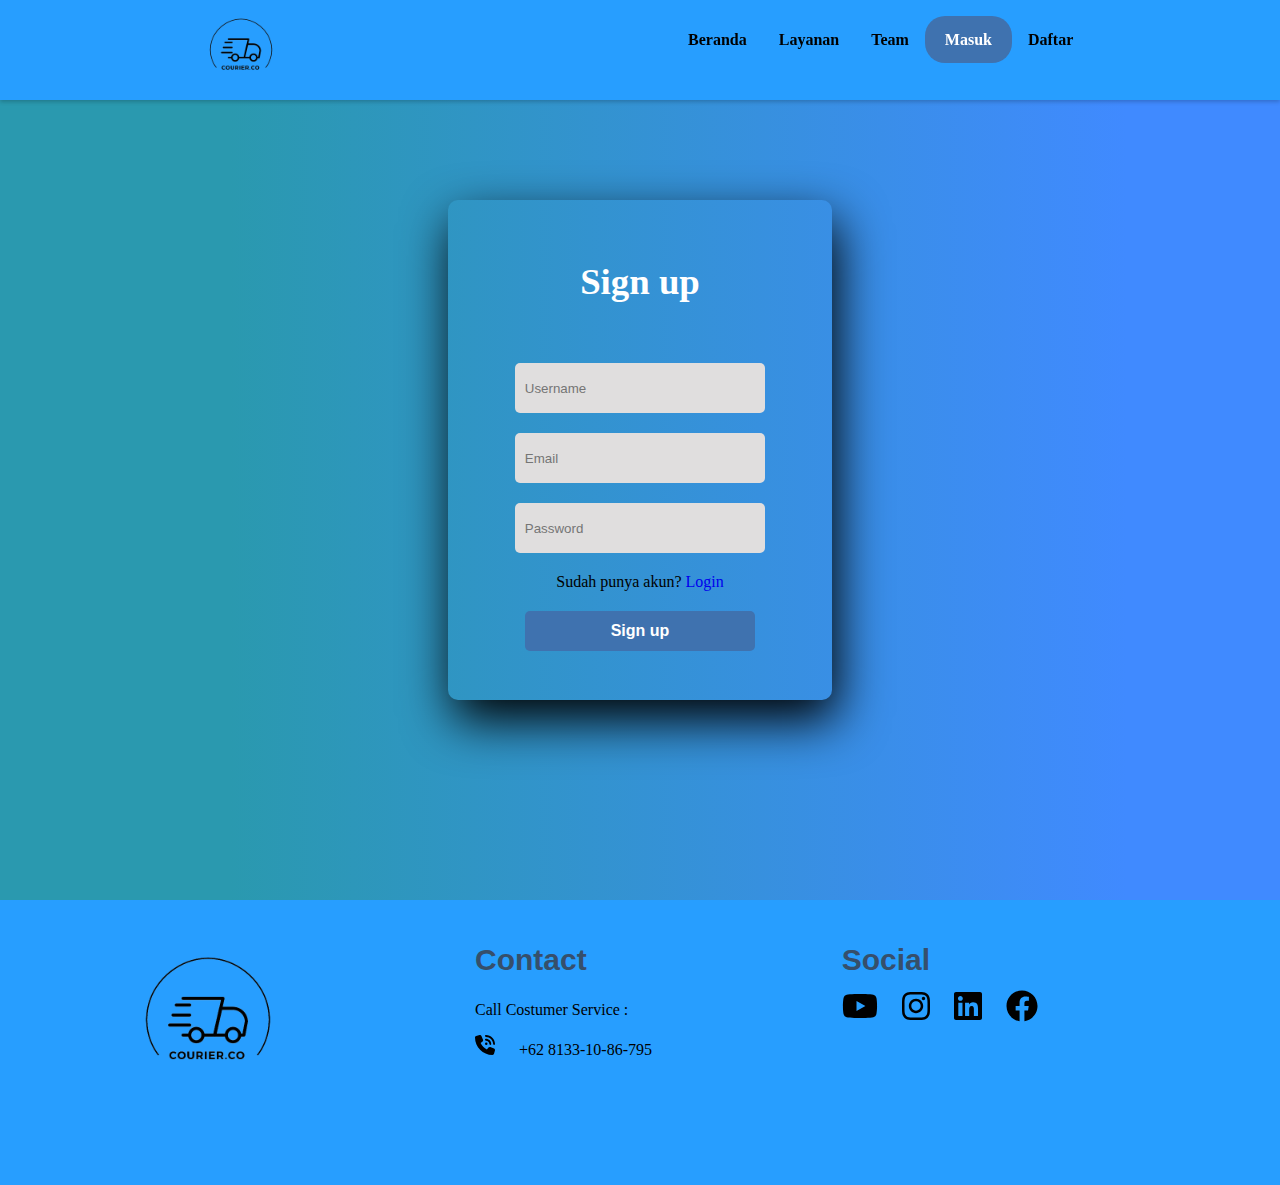
<file: html/sign-up.html>
<!DOCTYPE html>
<html lang="en">
<head>
    <meta charset="UTF-8">
    <meta name="viewport" content="width=device-width, initial-scale=1.0">
    <link rel="stylesheet" href="../css/sign-up.css">
    <link rel="icon" href="../img//favicon.ico" type="image/x-icon">
    <title>Daftar</title>
</head>
<body>
    <!-- NAVIGASI -->
    <nav>
        <div class="wrapper-nav">
            <div class="menu">
                <img src="../img/logo.png" alt="">
                <ul>
                    <li><a href="../index.html">Beranda</a></li>
                    <li><a href="../index.html#services">Layanan</a></li>
                    <li><a href="our-teams.html">Team</a></li>
                    <li><a href="log-in.html" class="tbl-biru">Masuk</a></li>
                    <li><a href="sign-up.html">Daftar</a></li>
                </ul>
            </div>
        </div>
    </nav>

    <!-- HOME SIGN UP -->
	<div class="main">  	
		<input type="checkbox" id="chk" aria-hidden="true">
			<div class="signup">
				<form>
					<label for="chk" aria-hidden="true">Sign up</label>
					<input type="text" name="txt" placeholder="Username" required="">
					<input type="email" name="email" placeholder="Email" required="">
					<input type="password" name="pswd" placeholder="Password" required="">
                    <p>Sudah punya akun? <a href="/html/log-in.html">Login</a></p>
					<button id="sign-up" type="button">Sign up</button>
				</form>
			</div>
	</div>

    <!-- FOOTER -->
    <div id="footer">
        <div class="wrapper">
            <div class="footer-list">
                <div class="footer-section">
                    <img src="../img/logo.png" alt="Logo">
                </div>
                <div class="footer-section">
                    <h3>Contact</h3>
                    <p>Call Costumer Service : </p>
                    <p><svg xmlns="http://www.w3.org/2000/svg" height="1.25em" viewBox="0 0 512 512"><!--! Font Awesome Free 6.4.2 by @fontawesome - https://fontawesome.com License - https://fontawesome.com/license (Commercial License) Copyright 2023 Fonticons, Inc. --><path d="M280 0C408.1 0 512 103.9 512 232c0 13.3-10.7 24-24 24s-24-10.7-24-24c0-101.6-82.4-184-184-184c-13.3 0-24-10.7-24-24s10.7-24 24-24zm8 192a32 32 0 1 1 0 64 32 32 0 1 1 0-64zm-32-72c0-13.3 10.7-24 24-24c75.1 0 136 60.9 136 136c0 13.3-10.7 24-24 24s-24-10.7-24-24c0-48.6-39.4-88-88-88c-13.3 0-24-10.7-24-24zM117.5 1.4c19.4-5.3 39.7 4.6 47.4 23.2l40 96c6.8 16.3 2.1 35.2-11.6 46.3L144 207.3c33.3 70.4 90.3 127.4 160.7 160.7L345 318.7c11.2-13.7 30-18.4 46.3-11.6l96 40c18.6 7.7 28.5 28 23.2 47.4l-24 88C481.8 499.9 466 512 448 512C200.6 512 0 311.4 0 64C0 46 12.1 30.2 29.5 25.4l88-24z"/></svg>   +62 8133-10-86-795</p>
                </div>
                <div class="footer-section">
                    <h3>Social</h3>
                    <svg xmlns="http://www.w3.org/2000/svg" height="2em" viewBox="0 0 576 512"><!--! Font Awesome Free 6.4.2 by @fontawesome - https://fontawesome.com License - https://fontawesome.com/license (Commercial License) Copyright 2023 Fonticons, Inc. --><path d="M549.655 124.083c-6.281-23.65-24.787-42.276-48.284-48.597C458.781 64 288 64 288 64S117.22 64 74.629 75.486c-23.497 6.322-42.003 24.947-48.284 48.597-11.412 42.867-11.412 132.305-11.412 132.305s0 89.438 11.412 132.305c6.281 23.65 24.787 41.5 48.284 47.821C117.22 448 288 448 288 448s170.78 0 213.371-11.486c23.497-6.321 42.003-24.171 48.284-47.821 11.412-42.867 11.412-132.305 11.412-132.305s0-89.438-11.412-132.305zm-317.51 213.508V175.185l142.739 81.205-142.739 81.201z"/></svg>
                    <svg xmlns="http://www.w3.org/2000/svg" height="2em" viewBox="0 0 448 512"><!--! Font Awesome Free 6.4.2 by @fontawesome - https://fontawesome.com License - https://fontawesome.com/license (Commercial License) Copyright 2023 Fonticons, Inc. --><path d="M224.1 141c-63.6 0-114.9 51.3-114.9 114.9s51.3 114.9 114.9 114.9S339 319.5 339 255.9 287.7 141 224.1 141zm0 189.6c-41.1 0-74.7-33.5-74.7-74.7s33.5-74.7 74.7-74.7 74.7 33.5 74.7 74.7-33.6 74.7-74.7 74.7zm146.4-194.3c0 14.9-12 26.8-26.8 26.8-14.9 0-26.8-12-26.8-26.8s12-26.8 26.8-26.8 26.8 12 26.8 26.8zm76.1 27.2c-1.7-35.9-9.9-67.7-36.2-93.9-26.2-26.2-58-34.4-93.9-36.2-37-2.1-147.9-2.1-184.9 0-35.8 1.7-67.6 9.9-93.9 36.1s-34.4 58-36.2 93.9c-2.1 37-2.1 147.9 0 184.9 1.7 35.9 9.9 67.7 36.2 93.9s58 34.4 93.9 36.2c37 2.1 147.9 2.1 184.9 0 35.9-1.7 67.7-9.9 93.9-36.2 26.2-26.2 34.4-58 36.2-93.9 2.1-37 2.1-147.8 0-184.8zM398.8 388c-7.8 19.6-22.9 34.7-42.6 42.6-29.5 11.7-99.5 9-132.1 9s-102.7 2.6-132.1-9c-19.6-7.8-34.7-22.9-42.6-42.6-11.7-29.5-9-99.5-9-132.1s-2.6-102.7 9-132.1c7.8-19.6 22.9-34.7 42.6-42.6 29.5-11.7 99.5-9 132.1-9s102.7-2.6 132.1 9c19.6 7.8 34.7 22.9 42.6 42.6 11.7 29.5 9 99.5 9 132.1s2.7 102.7-9 132.1z"/></svg>
                    <svg xmlns="http://www.w3.org/2000/svg" height="2em" viewBox="0 0 448 512"><!--! Font Awesome Free 6.4.2 by @fontawesome - https://fontawesome.com License - https://fontawesome.com/license (Commercial License) Copyright 2023 Fonticons, Inc. --><path d="M416 32H31.9C14.3 32 0 46.5 0 64.3v383.4C0 465.5 14.3 480 31.9 480H416c17.6 0 32-14.5 32-32.3V64.3c0-17.8-14.4-32.3-32-32.3zM135.4 416H69V202.2h66.5V416zm-33.2-243c-21.3 0-38.5-17.3-38.5-38.5S80.9 96 102.2 96c21.2 0 38.5 17.3 38.5 38.5 0 21.3-17.2 38.5-38.5 38.5zm282.1 243h-66.4V312c0-24.8-.5-56.7-34.5-56.7-34.6 0-39.9 27-39.9 54.9V416h-66.4V202.2h63.7v29.2h.9c8.9-16.8 30.6-34.5 62.9-34.5 67.2 0 79.7 44.3 79.7 101.9V416z"/></svg>
                    <svg xmlns="http://www.w3.org/2000/svg" height="2em" viewBox="0 0 512 512"><!--! Font Awesome Free 6.4.2 by @fontawesome - https://fontawesome.com License - https://fontawesome.com/license (Commercial License) Copyright 2023 Fonticons, Inc. --><path d="M504 256C504 119 393 8 256 8S8 119 8 256c0 123.78 90.69 226.38 209.25 245V327.69h-63V256h63v-54.64c0-62.15 37-96.48 93.67-96.48 27.14 0 55.52 4.84 55.52 4.84v61h-31.28c-30.8 0-40.41 19.12-40.41 38.73V256h68.78l-11 71.69h-57.78V501C413.31 482.38 504 379.78 504 256z"/></svg>                </div>
                </div>
            </div>
        </div>
    </div>
</body>
</body>
</html>
</file>
<file: style.css>
* {
    text-decoration: none;
    margin: 0px;
    padding: 0px;
}

body {
    margin: 0px;
    padding: 0px;
    font-family: Cambria, Cochin, Georgia, Times, 'Times New Roman', serif;
}

.wrapper {
    width: 1100px;
    margin: auto;
    position: relative;
}

/* NAVIGASI */
nav {
    width: 100%;
    line-height: 80px;
    position: -webkit-sticky; 
    position: sticky;
    top: 0;
    background: #279EFF;
    z-index: 1;
    box-shadow: 0 2px 4px 0 rgba(0,0,0,.2);
}

nav ul {
    list-style-type: none;
    margin: 0;
    padding: 0;
    overflow: hidden;
}

nav ul li {
    float: left;
}

nav ul li a {
    color: black;
    font-weight: bold;
    padding: 0px 16px;
    text-decoration: none;
}

nav ul li a:hover {
    color: #3f72af;
    transition: .4s;
}

.wrapper-nav{
    width: 100%;
}

.wrapper-nav .menu{
    display: flex;
    justify-content: space-around;
}

.wrapper-nav .menu img{
    width: 100px;
}

/* HOME */
.wrapper-home{
    background: rgb(42,153,175);
    background: linear-gradient(90deg, rgba(42,153,175,1) 18%, rgba(64,138,255,1) 88%);
    width: 100%;
    height: 500px;
    padding-top: 150px;
}

.wrapper-home #home{
    display: flex;
    justify-content: space-evenly;
}

.wrapper-home #home img{
    order: 1;
    width: 600px; 
    margin-top: 30px;
}

.input-number-track{
    padding: 10px 10px;
    width: 300px;
    height: 20px;
    border-radius: 10px;
    background: #e0dede;
}

.btn-track{
    background-color: #007BFF;
    color: #fff;
    font-family: Cambria, Cochin, Georgia, Times, 'Times New Roman', serif;
    border: none;
    padding: 15px 30px;
    border-radius: 10px;
    cursor: pointer;
    font-weight: bold;
    transition: background-color 0.3s;
    box-shadow: 1px 2px 3px 2px rgba(0, 0, 0, 0.2);
}

.btn-track:hover{
    color: rgb(255, 255, 255);
    transition: .5s;
    background-color: #364f6b;
    cursor: pointer;
}

.kolom {
    margin-top: 100px;
    margin-bottom: 50px;
}

.kolom p{
    font-family: Cambria, Cochin, Georgia, Times, 'Times New Roman', serif;
}

h2 {
    font-family: ''Cambria', sans-serif';
    font-weight: 800;
    font-size: 45px;
    margin-bottom: 20px;
    color: #364f6b;
    width: 100%;
    line-height: 50px;
}

a.tbl-biru {
    background: #3f72af;
    border-radius: 20px;
    margin-top: 20px;
    padding: 15px 20px 15px 20px;
    color: #FFFFFF;
    cursor: pointer;
    font-weight: bold;
}

a.tbl-biru:hover {
    background: #364f6b;
    transition: .3s;
    color: rgb(366, 366, 366);
    text-decoration: none;
}

p {
    margin: 10px 0px 10px 0px;
    padding: 10px 0px 10px 0px;
}

.tengah {
    text-align: center;
    width: 100%;
}

/* CEK ONGKIR */
#cekOngkir {
    background-color: #fff;
    padding: 50px;
    border-radius: 10px;
    box-shadow: 1px 2px 3px 4px rgba(0, 0, 0, 0.2);
    margin: 150px auto 0;
    width: 60%;
    text-align: center;
}

#cekOngkir h2 {
    text-align: center;
    margin-bottom: 60px;
}

.formCekOngkir{
    width: 100%;
}


.form-group {
    margin: 20px auto;
}

label {
    font-weight: bold;
    display: block;
    margin-top: 30px;
}

select#origin, select#destination {
    width: 50%;
    padding: 20px;
    margin-top: 10px;
    border: 1.5px solid #ccc;
    background: #e0dede;
    border-radius: 3px;
    text-align: center;
}

input#weight{
    width: 30%;
    padding: 20px;
    margin-top: 10px;
    border: 1.5px solid #ccc;
    background: #e0dede;
    border-radius: 3px;
    text-align: center;
}

input[type="text"] {
    width: 70%;
    padding: 20px;
    margin-top: 10px;
    border: 1.5px solid #ccc;
    background: #e0dede;
    border-radius: 3px;
    text-align: center;
}

button[type="button"] {
    margin-top: 20px;
    background-color: #007BFF;
    color: #fff;
    border: none;
    padding: 15px 30px;
    border-radius: 10px;
    cursor: pointer;
    font-weight: bold;
    font-family: Cambria, Cochin, Georgia, Times, 'Times New Roman', serif;
    box-shadow: 1px 2px 3px 4px rgba(0, 0, 0, 0.2);
}

button[type="button"]:hover {
    background-color: #364f6b;
    transition: 0.3s;
    color: rgb(366, 366, 366);
}

/* ABOUT US */
#about{
    width: 100%;
    background: rgb(42,153,175);
    background: linear-gradient(90deg, rgba(42,153,175,1) 18%, rgba(64,138,255,1) 88%);
    margin-top: 150px;
    padding: 100px 0;
}

.about-us h2{
    text-align: center;
}

.about-us img{
    border-radius: 20px;
    display: block;
    margin: 30px auto;
    width: 50%;
    opacity: 0.8;
}

.about-us img:hover{
    cursor: pointer;
    opacity: 1;
    transition: 1s;
}

.about-us p{
    width: 60%;
    margin: auto;
    text-align: justify;
    line-height: 30px;
    font-size: 20px;
}

/* LAYANAN */
#services{
    width: 100%;
}

.services-list {
    display: flex;
    flex-wrap: wrap;
    position: relative;
}

.services-card {
    width: 20%;
    margin: auto;
    background: rgb(42,153,175);
    background: linear-gradient(90deg, rgba(42,153,175,1) 18%, rgba(64,138,255,1) 88%);
    padding: 30px;
    opacity: .8;
    border-radius: 30px;
    cursor: pointer;
    box-shadow: 1px 2px 3px 4px rgba(12,12,12,0.2);
}

.services-card:hover{
    transition: .3s;
    opacity: 1;
}

.services-card img {
    width: 80%;
    margin: auto;
}

.services-card p {
    font-family: 'Cambria', sans-serif;
    font-weight: 800;
    font-size: 15px;
    text-align: center;
    color: #000;
}

.services-card p.notes{
    color: rgb(151, 6, 6);
}

#services .tengah .kolom p{
    width: 50%;
    margin: auto;
    font-size: 20px;
}

/* FOOTER */
#footer {
    background: #279EFF;
    padding:50px 0px 50px 0px;
    margin-top: 200px;
}

.footer-list {
    width: 100%;
    position: relative;
    display: flex;
    flex-wrap: wrap;
    margin: auto;
}

.footer-section {
    width: 30%;
    margin: 0 auto;
}

.footer-list .footer-section img{
    width: 200px;
    margin-top: -30px;
}

.footer-section svg {
    margin-right: 20px;
}

h3 {
    font-family: 'Cambria', sans-serif;
    font-size: 30px;
    margin-bottom: 20px;
    color: #364f6b;
    width: 100%;
    line-height: 20px;
}

/* MOBILE REPONSIVE */
@media screen and (max-width: 992px) {
    .wrapper {
        width: 100%;
    }

    /* NAVIGASI RESPONSIVE */
    nav{
        width: 100%;
        padding: 10px 0;
    }

    nav .menu {
        width: 100%;
        margin: 0;
    }

    nav .menu ul {
        text-align: center;
        margin: auto;
        line-height: 60px;
    }

    nav .menu ul li {
        display: inline-block;
        float: none;
    }
    
    /* HOME RESPONSIVE */
    .wrapper-home #home{
        display:block;
    }

    .wrapper-home #home img{
        width: 300px;
        margin: -100px auto;
    }

    .wrapper-home #home .kolom{
        margin-left: 50px;
        margin-top: 100px;
    }

    .wrapper-home #home .kolom .input-number-track{
        width: 75%;
    }

    /* CEK ONGKIR RESPONSIVE */
    #cekOngkir{
        width: 60%;
    }

    select#origin, select#destination {
        width: 80%;
    }
    
    input#weight{
        width: 50%;
    }

    /* ABOUT RESPONSIVE */
    .about-us{
        width: 100%;
    }

    .about-us p{
        width: 80%;
        font-size: 18px;
    }

    .about-us img{
        width: 80%;
    }

    /* LAYANAN RESPONSIVE */
    #services p{
        width: 80%;
        margin: auto;
        text-align: center;
    }

    #services .tengah .services-card{
        width: 75%;
    }

    .services-card img {
        width: 80%;
        margin: auto;
    }

    section {
        display: block;
    }

    section img {
        display: block;
        width: 100%;
        height: auto;
    }

    .services-card {
        width: 50%;
        margin-bottom: 10px;
    }

    #services .tengah .kolom p{
        width: 80%;
        margin: auto;
        font-size: 20px;
    }

    /* FOOTER RESPONSIVE */
    .footer-section {
        width: 100%;
        text-align: center;
        margin: 20px 0;
    }
}

@media screen and (max-width: 300px) {
    /* REPONSIVE NAVIGASI */
    .wrapper-nav .menu img{
        height: 100px;
        margin-top: 40px;
    }

    .wrapper-nav .menu ul li a{
        font-size: 14px;
    }

    /* HOME RESPONSIVE */
    .home #home{
        margin: auto;
    }

    .home #home img{
        width: 200px;
    }

    .home #home .kolom h2{
        font-size: 30px;
        margin: 10px 0;
    }

    .home #home .kolom .input-number-track{
        width: 60%;
    }

    .home #home .kolom p{
        width: 90%;
    }

    /* CEK ONGKIR RESPONSIVE */
    #cekOngkir .formCekOngkir h2{
        font-size: 30px;
    }

    /* ABOUT US RESPONSIVE */
    #about .about-us h2{
        font-size: 30px;
    }
    
    #about .about-us p{
        font-size: 15px;
    }

    /* SERVICE RESPONSIVE */
    #services .tengah .kolom h2{
        font-size: 30px;
        margin: 0px;
    }

    #services .tengah .services-list {
        margin: auto;
    }

    #services .tengah .services-list .services-card{
        padding: 10px 0;
        width: 80%;
    }

    #services .tengah .services-list .services-card p{
        font-size: 10px;
    }

    #services .tengah .kolom p{
        font-size: 15px;
    }

    /* FOOTER RESPONSIVE */
    #footer .wrapper .footer-list .footer-section img{
        width: 150px;
    }

    #footer .wrapper .footer-list .footer-section h3{
        font-size: 25px;
    }
}

@media screen and (max-width: 350px) {
    /* REPONSIVE NAVIGASI */
    .wrapper-nav .menu img{
        width: 100px;
        height: 100px;
        margin-top: 40px;
    }
}
</file>
<file: css/log-in.css>
* {
    text-decoration: none;
    margin: 0px;
    padding: 0px;
}

body {
    margin: 0px;
    padding: 0px;
    font-family: Cambria, Cochin, Georgia, Times, 'Times New Roman', serif;
    background: linear-gradient(90deg, rgba(42,153,175,1) 18%, rgba(64,138,255,1) 88%);
}

.wrapper {
    width: 1100px;
    margin: auto;
    position: relative;
}

/* NAVIGASI */
nav {
    width: 100%;
    line-height: 80px;
    position: -webkit-sticky; 
    position: sticky;
    top: 0;
    background: #279EFF;
    z-index: 1;
    box-shadow: 0 2px 4px 0 rgba(0,0,0,.2);
}

nav ul {
    list-style-type: none;
    margin: 0;
    padding: 0;
    overflow: hidden;
}

nav ul li {
    float: left;
}

nav ul li a {
    color: black;
    font-weight: bold;
    padding: 0px 16px;
    text-decoration: none;
}

nav ul li a:hover {
    color: #3f72af;
    transition: .4s;
}

.wrapper-nav{
    width: 100%;
}

.wrapper-nav .menu{
    display: flex;
    justify-content: space-around;
}

.wrapper-nav .menu img{
    width: 100px;
}

a.tbl-biru {
    background: #3f72af;
    border-radius: 20px;
    margin-top: 20px;
    padding: 15px 20px 15px 20px;
    color: #FFFFFF;
    cursor: pointer;
    font-weight: bold;
}

a.tbl-biru:hover {
    background: #364f6b;
    transition: .3s;
    color: rgb(366, 366, 366);
    text-decoration: none;
}

/* HOME RESPONSIVE */
.main{
	width: 30%;
	height: 500px;
	background: red;
	overflow: hidden;
	background: url("https://doc-08-2c-docs.googleusercontent.com/docs/securesc/68c90smiglihng9534mvqmq1946dmis5/fo0picsp1nhiucmc0l25s29respgpr4j/1631524275000/03522360960922298374/03522360960922298374/1Sx0jhdpEpnNIydS4rnN4kHSJtU1EyWka?e=view&authuser=0&nonce=gcrocepgbb17m&user=03522360960922298374&hash=tfhgbs86ka6divo3llbvp93mg4csvb38") no-repeat center/ cover;
	border-radius: 10px;
	box-shadow: 5px 20px 50px #000;
    margin: 100px auto;
}

#chk{
	display: none;
}

.login label{
	color: #ffffff;
	transform: scale(.6);
    font-size: 60px;
}

.login p{
    text-align: center;
}

label{
	color: #fff;
	font-size: 2.3em;
	justify-content: center;
	display: flex;
	margin: 60px;
	font-weight: bold;
	cursor: pointer;
	transition: .5s ease-in-out;
}

input{
	width: 60%;
	height: 30px;
	background: #e0dede;
	justify-content: center;
	display: flex;
	margin: 20px auto;
	padding: 10px;
	border: none;
	outline: none;
	border-radius: 5px;
}

button{
	width: 60%;
	height: 40px;
	margin: 10px auto;
	justify-content: center;
	display: block;
	color: #fff;
	background: #3f72af;
	font-size: 1em;
	font-weight: bold;
	margin-top: 20px;
	outline: none;
	border: none;
	border-radius: 5px;
	transition: .2s ease-in;
	cursor: pointer;
}

button:hover{
	background: #364f6b;
}

/* FOOTER */
#footer {
    background: #279EFF;
    padding:50px 0px 50px 0px;
    margin-top: 200px;
}

.footer-list {
    width: 100%;
    position: relative;
    display: flex;
    flex-wrap: wrap;
    margin: auto;
    line-height: 40px;
}

.footer-section {
    width: 30%;
    margin: 0 auto;
}

.footer-list .footer-section img{
    width: 200px;
    margin-top: -30px;
}

.footer-section svg {
    margin-right: 20px;
}

h3 {
    font-family: 'Cambria', sans-serif;
    font-size: 30px;
    margin-bottom: 20px;
    color: #364f6b;
    width: 100%;
    line-height: 20px;
}

/* MOBILE REPONSIVE */
@media screen and (max-width: 992px) {
    .wrapper {
        width: 100%;
    }

    /*  NAVIGASI RESPONSIVE */ 
    nav{
        width: 100%;
        padding: 10px 0;
    }

    nav .menu {
        width: 100%;
        margin: 0;
    }

    nav .menu ul {
        text-align: center;
        margin: auto;
        line-height: 60px;
    }

    nav .menu ul li {
        display: inline-block;
        float: none;
    }

    /* HOME RESPONSIVE */
    .main{
        width: 90%;
    }

    /* FOOTER RESPONSIVE */
    .footer-section {
        width: 100%;
        text-align: center;
        margin: 20px 0;
    }
}

@media screen and (max-width: 300px) {
    /* REPONSIVE NAVIGASI */
    .wrapper-nav .menu img{
        height: 100px;
        margin-top: 40px;
    }

    .wrapper-nav .menu ul li a{
        font-size: 14px;
    }

    /* FOOTER RESPONSIVE */
    #footer .wrapper .footer-list .footer-section img{
        width: 150px;
    }

    #footer .wrapper .footer-list .footer-section h3{
        font-size: 25px;
    }
}

@media screen and (max-width: 350px) {
    /* REPONSIVE NAVIGASI */
    .wrapper-nav .menu img{
        width: 100px;
        height: 100px;
        margin-top: 40px;
    }
}
</file>
<file: css/our-teams.css>
* {
    text-decoration: none;
    margin: 0px;
    padding: 0px;
    box-sizing: border-box;
}

body {
    margin: 0px;
    padding: 0px;
    font-family: Cambria, Cochin, Georgia, Times, 'Times New Roman', serif;
}

.wrapper {
    width: 1100px;
    margin: auto;
    position: relative;
}


/* NAVIGASI */
nav {
    width: 100%;
    margin: auto;
    display: flex;
    line-height: 80px;
    position: -webkit-sticky; 
    position: sticky;
    top: 0;
    background: #279EFF;
    z-index: 1;
    /* border-bottom:1px solid #364f6b; */
    box-shadow: 0 2px 4px 0 rgba(0,0,0,.2);
}

nav ul {
    list-style-type: none;
    margin: 0;
    padding: 0;
    overflow: hidden;
}

nav ul li {
    float: left;
}

a.tbl-biru {
    background: #3f72af;
    border-radius: 20px;
    margin-top: 20px;
    padding: 15px 20px 15px 20px;
    color: #FFFFFF;
    cursor: pointer;
    font-weight: bold;
}

a.tbl-biru:hover {
    background: #364f6b;
    transition: .3s;
    color: rgb(366, 366, 366);
    text-decoration: none;
}

.wrapper-nav{
    width: 100%;
}

.wrapper-nav .menu{
    display: flex;
    justify-content: space-around;
}

.wrapper-nav .menu img{
    width: 100px;
}

nav ul li a {
    color: black;
    font-weight: bold;
    text-align: center;
    padding: 0px 16px 0px 16px;
    text-decoration: none;
}

nav ul li a:hover {
    color: #3f72af;
    transition: .3s;
}

section {
    margin: auto;
    display: flex;
    margin-bottom: 50px;
}

/* OUR TEAM */
html {
    font-family: sans-serif;
    font-weight: 300;
    color: hsl(0 0% 15%);
}

.container h2 {
    font-weight: bold;
    margin: 50px;
    font-size: 50px;
    text-align: center;
    color: #364f6b;
}

p {
    margin: 0;
}

.container{
    width: 80%;
    margin: 50px auto;
}

figure {
    width: 500px;
    aspect-ratio: 8 / 5;
    --bg: hsl(220 90% calc(90% - (var(--hover) * 10%)));
    --accent: hsl(203, 86%, 46%);
    transition: background 0.2s;
    background:
    radial-gradient(circle at top left, var(--accent), transparent 75%),
    var(--bg);
    margin: 0;
    position: relative;
    overflow: hidden;
    border-radius: 1.5rem;
    display: block;
    margin: 20px auto 0;
}

figure:after {
    content: "";
    position: absolute;
    width: 20%;
    aspect-ratio: 1;
    border-radius: 50%;
    bottom: 0%;
    left: 10%;
    background: linear-gradient(-65deg, var(--bg) 40%, var(--accent) 50%);
    filter: blur(85px);
    transform:
      translateX(calc(var(--hover) * 15%))
      scale(calc(1 + (var(--hover) * 0.2)));
    transition: transform 0.2s, background 0.2s;
}

.container img {
    position: absolute;
    left: 20%;
    top: 15%;
    width: 50%;
    transform:
      translateX(calc(var(--hover) * -15%))
      scale(calc(1 + (var(--hover) * 0.2)));
    transition: transform 0.2s;
}

.our-team {
    box-shadow: 1px 2px 3px 4px rgba(0, 0, 0, 0.2);
    width: 100%;
    padding: 50px;
}

.our-team h4{
    text-align: center;
    margin-bottom: 30px;
    font-size: 30px;
}

.team-list{
    width: 100%;
    position: relative;
    display: flex;
    justify-content: center;
    flex-wrap: wrap;
}

.team {
    --hover: 0;
    width: 50%;
}

.team:hover {
    --hover: 1;
}

/* FOOTER */
#footer {
    background: #279EFF;
    padding:50px 0px 50px 0px;
    margin-top: 200px;
}

.footer-list {
    width: 100%;
    position: relative;
    display: flex;
    flex-wrap: wrap;
    margin: auto;
    line-height: 40px;
}

.footer-section svg {
    margin-right: 20px;
}

.footer-section {
    width: 30%;
    margin: 0 auto;
}

.footer-list .footer-section img{
    width: 200px;
    margin-top: -30px;
}

.team h3 {
    font-family: 'Cambria', sans-serif;
    font-weight: 800;
    font-size: 20px;
    margin: 10px 0;
    color: #364f6b;
    width: 100%;
    text-align: center;
}

.team p{
    text-align: center;
}


/* MOBILE RESPONSIVE */
@media screen and (max-width: 1400px) {
    .team-list{
        display: block;
    }

    .team-list .team{
        text-align: center;
        margin: auto;
    }
}

/* MOBILE RESPONSIVE */
@media screen and (max-width: 992px) {
    .wrapper {
        width: 100%;
    }

    /* NAVIGASI RESPONSIVE */
    nav{
        width: 100%;
        padding: 10px 0;
    }

    nav .menu {
        width: 100%;
        margin: 0;
    }

    nav .menu ul {
        text-align: center;
        margin: auto;
        line-height: 60px;
    }

    nav .menu ul li {
        display: inline-block;
        float: none;
    }

    /* TEAM REPONSIVE */
    .container h2{
        font-size: 30px;
    }

    figure{
        width: 100%;
    }

    .team{
        width: 100%;
        margin-top: 50px;
    }

    .team:hover {
        --hover: 1;
    }

    /* FOOTER RESPONSIVE */
    .footer-section {
        width: 100%;
        text-align: center;
        margin: 20px 0;
    }
}

@media screen and (max-width: 300px) {
    /* REPONSIVE NAVIGASI */
    .wrapper-nav .menu img{
        height: 100px;
        margin-top: 40px;
    }

    .wrapper-nav .menu ul li a{
        font-size: 14px;
    }

    /* HOME RESPONSIVE */
    .home #home img{
        width: 200px;
    }

    .container .our-team h4{
        font-size: 25px;
        margin-bottom: -30px;
    }

    /* FOOTER RESPONSIVE */
    #footer .wrapper .footer-list .footer-section img{
        width: 150px;
    }

    #footer .wrapper .footer-list .footer-section h3{
        font-size: 25px;
    }
}

@media screen and (max-width: 350px) {
    /* REPONSIVE NAVIGASI */
    .wrapper-nav .menu img{
        width: 100px;
        height: 100px;
        margin-top: 40px;
    }
}
</file>
<file: css/sign-up.css>
* {
    text-decoration: none;
    margin: 0px;
    padding: 0px;
}

body {
    margin: 0px;
    padding: 0px;
    font-family: Cambria, Cochin, Georgia, Times, 'Times New Roman', serif;
    background: linear-gradient(90deg, rgba(42,153,175,1) 18%, rgba(64,138,255,1) 88%);
}

.wrapper {
    width: 1100px;
    margin: auto;
    position: relative;
}


/* NAVIGASI */
nav {
    width: 100%;
    margin: auto;
    display: flex;
    line-height: 80px;
    position: -webkit-sticky; 
    position: sticky;
    top: 0;
    background: #279EFF;
    z-index: 1;
    box-shadow: 0 2px 4px 0 rgba(0,0,0,.2);

}

nav ul {
    list-style-type: none;
    margin: 0;
    padding: 0;
    overflow: hidden;
}

nav ul li {
    float: left;
}

.wrapper-nav{
    width: 100%;
}

.wrapper-nav .menu{
    display: flex;
    justify-content: space-around;
}

.wrapper-nav .menu img{
    width: 100px;
}

nav ul li a {
    color: black;
    font-weight: bold;
    text-align: center;
    padding: 0px 16px 0px 16px;
    text-decoration: none;
}

nav ul li a:hover {
    color: #3f72af;
    transition: .3s;
}

a.tbl-biru {
    background: #3f72af;
    border-radius: 20px;
    margin-top: 20px;
    padding: 15px 20px 15px 20px;
    color: #FFFFFF;
    cursor: pointer;
    font-weight: bold;
}

a.tbl-biru:hover {
    background: #364f6b;
    transition: .3s;
    color: rgb(366, 366, 366);
    text-decoration: none;
}

/* HOME SIGN UP */
.main{
	width: 30%;
	height: 500px;
	background: red;
	overflow: hidden;
	background: url("https://doc-08-2c-docs.googleusercontent.com/docs/securesc/68c90smiglihng9534mvqmq1946dmis5/fo0picsp1nhiucmc0l25s29respgpr4j/1631524275000/03522360960922298374/03522360960922298374/1Sx0jhdpEpnNIydS4rnN4kHSJtU1EyWka?e=view&authuser=0&nonce=gcrocepgbb17m&user=03522360960922298374&hash=tfhgbs86ka6divo3llbvp93mg4csvb38") no-repeat center/ cover;
	border-radius: 10px;
	box-shadow: 5px 20px 50px #000;
    margin: 100px auto;
}

#chk{
	display: none;
}

.signup{
	position: relative;
	width:100%;
	height: 100%;
}

.signup p{
    text-align: center;
}

label{
	color: #fff;
	font-size: 2.3em;
	justify-content: center;
	display: flex;
	margin: 60px;
	font-weight: bold;
	cursor: pointer;
	transition: .5s ease-in-out;
}

input{
	width: 60%;
	height: 30px;
	background: #e0dede;
	justify-content: center;
	display: flex;
	margin: 20px auto;
	padding: 10px;
	border: none;
	outline: none;
	border-radius: 5px;
}

button{
	width: 60%;
	height: 40px;
	margin: 10px auto;
	justify-content: center;
	display: block;
	color: #fff;
	background: #3f72af;
	font-size: 1em;
	font-weight: bold;
	margin-top: 20px;
	outline: none;
	border: none;
	border-radius: 5px;
	transition: .2s ease-in;
	cursor: pointer;
}

button:hover{
	background: #364f6b;
}

/* FOOTER */
#footer {
    background: #279EFF;
    padding:50px 0px 50px 0px;
    margin-top: 200px;
}

.footer-list {
    width: 100%;
    position: relative;
    display: flex;
    flex-wrap: wrap;
    margin: auto;
}

.footer-section svg {
    margin-right: 20px;
}

.footer-section {
    width: 30%;
    margin: 0 auto;
    line-height: 40px;
}

.footer-list .footer-section img{
    width: 200px;
    margin-top: -30px;
}

h3 {
    font-family: 'Cambria', sans-serif;
    font-weight: 800;
    font-size: 30px;
    margin-bottom: 20px;
    color: #364f6b;
    width: 100%;
    line-height: 20px;
}

/* MOBILE RESPONSIVE */
@media screen and (max-width: 992px) {
    .wrapper {
        width: 100%;
    }

    /* NAVIGASI RESPONSIVE */
    nav{
        width: 100%;
        padding: 10px 0;
    }

    nav .menu {
        width: 100%;
        margin: 0;
    }

    nav .menu ul {
        text-align: center;
        margin: auto;
        line-height: 60px;
    }

    nav .menu ul li {
        display: inline-block;
        float: none;
    }
    
    /* HOME RESPONSIVE */
    .main{
        width: 90%;
    }

    /* FOOTER RESPONSIVE */
    .footer-section {
        width: 100%;
        text-align: center;
        margin: 20px 0;
    }
}

@media screen and (max-width: 300px) {
    /* REPONSIVE NAVIGASI */
    .wrapper-nav .menu img{
        height: 100px;
        margin-top: 40px;
    }

    .wrapper-nav .menu ul li a{
        font-size: 14px;
    }

    /* FOOTER RESPONSIVE */
    #footer .wrapper .footer-list .footer-section img{
        width: 150px;
    }

    #footer .wrapper .footer-list .footer-section h3{
        font-size: 25px;
    }
}

@media screen and (max-width: 350px) {
    /* REPONSIVE NAVIGASI */
    .wrapper-nav .menu img{
        width: 100px;
        height: 100px;
        margin-top: 40px;
    }
}
</file>
